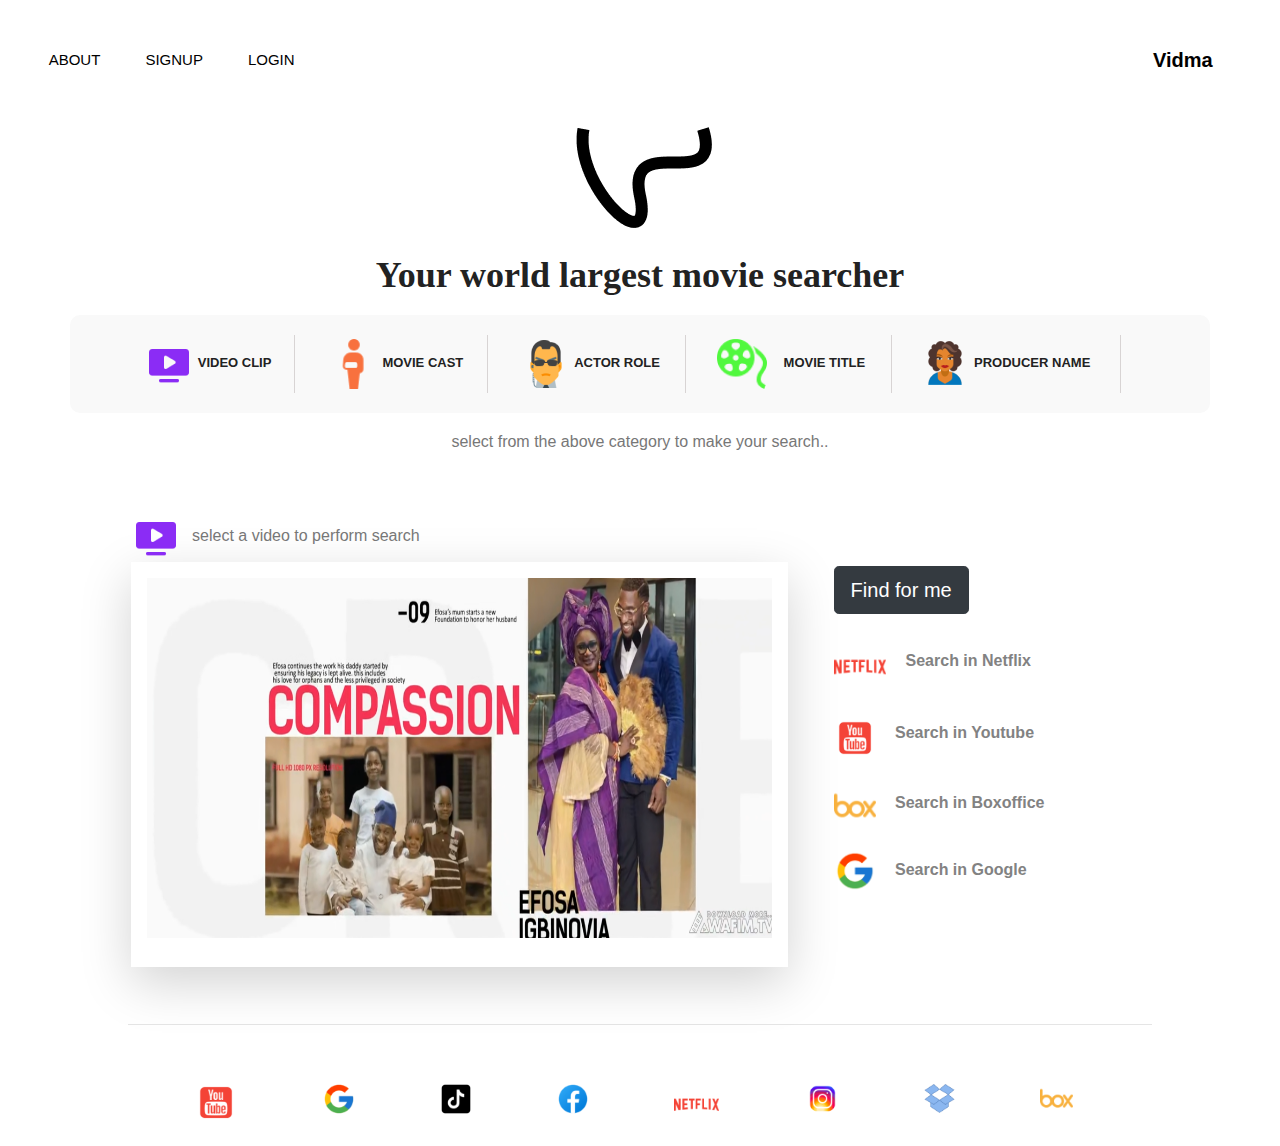
<file: index.html>
<!doctype html>
<html lang="en">
    <head>
        <!-- Required meta tags -->
        <meta charset="utf-8">
        <meta name="viewport" content="width=device-width, initial-scale=1, shrink-to-fit=no">
        <link rel="icon" href="img/logo.png" type="image/png">
        <title>Legacy</title>
        <!-- Bootstrap CSS -->
        <link rel="stylesheet" href="css/bootstrap.css">
        <link rel="stylesheet" href="vendors/linericon/style.css">
        <link rel="stylesheet" href="css/font-awesome.min.css">
        <link rel="stylesheet" href="vendors/owl-carousel/owl.carousel.min.css">
        <link rel="stylesheet" href="vendors/lightbox/simpleLightbox.css">
        <link rel="stylesheet" href="vendors/nice-select/css/nice-select.css">
        <link rel="stylesheet" href="vendors/animate-css/animate.css">
        <link rel="stylesheet" href="vendors/popup/magnific-popup.css">
        <link rel="stylesheet" href="vendors/flaticon/flaticon.css">
        <!-- main css -->
        <link rel="stylesheet" href="css/style.css">
        <link rel="stylesheet" href="css/responsive.css">
    </head>

        
        <!--================Header Menu Area =================-->
        <header class="header_area">
            <div class="">
            	<nav class="navbar navbar-expand-lg  bg-white ">
					<div class="container ">
						<!-- Brand and toggle get grouped for better mobile display -->
						<a class="navbar-brand logo_h" href="index.html" style="color: black; font-weight: bold; padding-left: 95% !important;">Vidma</a>
						<button class="navbar-toggler" type="button" data-toggle="collapse" data-target="#navbarSupportedContent" aria-controls="navbarSupportedContent" aria-expanded="false" aria-label="Toggle navigation">
							<span class="icon-bar"></span>
							<span class="icon-bar"></span>
							<span class="icon-bar"></span>
						</button>
						<!-- Collect the nav links, forms, and other content for toggling -->
						<div style="margin-left: -80% !important;" class="collapse navbar-collapse " id="navbarSupportedContent">
							<ul class="nav navbar-nav  ml-auto navul"style="color: black !important;" >
								<li class="nav-item active"><a class="nav-link" href="index.html" style="color: black !important;  font-size: 15px !important;">About</a></li> 
								<li class="nav-item"><a class="nav-link" href="#about" style="color: black !important; font-size: 15px !important;">Signup</a></li> 
								<li class="nav-item"><a class="nav-link" href="#projects" style="color: black !important;  font-size: 15px !important;">Login</a></li> 
								<!-- <li class="nav-item"><a class="nav-link" href="#services">Services</a></li>  -->
								<!-- <li class="nav-item submenu dropdown">
									<a href="#" class="nav-link dropdown-toggle" data-toggle="dropdown" role="button" aria-haspopup="true" aria-expanded="false">Pages</a>
									<ul class="dropdown-menu">
										<li class="nav-item"><a class="nav-link" href="portfolio.html">Portfolio</a></li>
										<li class="nav-item"><a class="nav-link" href="elements.html">Elements</a></li>
									</ul>
								</li>  -->
								<!-- <li class="nav-item submenu dropdown">
									<a href="#" class="nav-link dropdown-toggle" data-toggle="dropdown" role="button" aria-haspopup="true" aria-expanded="false">Blog</a>
									<ul class="dropdown-menu">
										<li class="nav-item"><a class="nav-link" href="blog.html">Blog</a></li>
										<li class="nav-item"><a class="nav-link" href="single-blog.html">Blog Details</a></li>
									</ul>
								</li>  -->
								<!-- <li class="nav-item"><a class="nav-link" href="contact.html">Contact</a></li> -->
							</ul>
						</div> 
					</div>
            	</nav>
            </div>
        </header>
        <!--================Header Menu Area =================-->
        
        <!--================Home Banner Area =================-->
        <section class="home_gallery_area " id="projects" style="margin-top: 7%;">
        	<div class="container">
        		<div class="main_title">
                    <img src="components/logo.png" alt="" class="img-fluid">
                    <br><br>
        			<h2> Your world largest movie searcher</h2>
        			
        		</div>
        		<div class="isotope_fillter">
        			<ul class="gallery_filter list main_nav">
						<li  data-filter=".shortclipsearch"><a href="#"> <img src="components/shortclips.png" alt="">  video clip</a></li>
						<li ><a href="/sections/cast.html"> <img src="components/cast.png" alt=""> movie cast</a></li>
						<li data-filter=""><a href="#"> <img src="components/actor.png" alt="">  Actor role</a></li>
						<li data-filter=""><a href="#"><img src="components/title.png" alt=""> <span> movie title</span></a></li>
						<li data-filter=""><a href="#"><img src="components/producer.png" alt=""> producer name</a></li>
					</ul>
        		</div>
                <p class="refs">select from the above category to make your search..</p>
        	</div>
        	<div class="container">
        		<div class="gallery_f_inner  ">



						<!-- [][][][][][][][][][][ Mobile Section ][][][][][][][][][][][][][][][][][][][][][][] -->
                        <section class=" shortclipsearch"  style="margin-top: 5%; margin-left: 4%; width: 100% !important;">
                            <div class="container">
                                <div class="row ">
                                    <div class="col-lg-8 ">
                                        <div class="welcome_text">
                                            <span class="dic" ><img src="components/shortclips.png" alt="">  <span style="font-weight: lighter; margin-left: 7px;"> select a video to perform search</span></span>
                                           
                                            <div class="video_selector shadow-lg p-3" >
                                                <img src="images/back1.PNG" alt="" >
                                            </div>
                                          
                
                                            
                                        </div>
                                    </div>
                                    <div class="col-lg-4" style="margin-top: 3%; margin-left: -5%;" >
                                        <div class="tools_expert">
                                            <button class="btn btn-lg btn-dark"> Find for me</button>
                                        </div>
                                        <br>
                                        <div class="searchcenter" style="display: inline;">
                                            <span><img src="components/netflex.png" alt="" style="width: 15%;"> <span style="font-weight: bold; margin-left: 15px; color: #828282;">Search in Netflix</span></span>
                                            <br><br>
                                            <span ><img src="components/youtube.png" alt="" style="width: 12%; margin-top: 2%;"> <span style="font-weight: bold;  margin-left: 15px; color: #828282;">Search in Youtube</span></span>
                                            <br><br>
                                            <span><img src="components/box.png" alt="" style="width: 12%; "> <span style="font-weight: bold; margin-left: 15px; color: #828282;">Search in Boxoffice</span></span>
                                           <br><br>
                                            <span><img src="components/google.png" alt="" style="width: 12%;"> <span style="font-weight: bold; margin-left: 15px; color: #828282;">Search in Google</span></span>
                                        
                                        </div>
                                    </div>
                                </div>
                            </div>
                        </section>
        	




					<!-- [][][][][][][][][][][ Web Section ][][][][][][][][][][][][][][][][][][][][][][] -->

        		
					
						<!-- [][][][][][][][][][][ UI/UX Section ][][][][][][][][][][][][][][][][][][][][][][] -->
						
					
					
	

						<!-- [][][][][][][][][][][ Graphic Sections ][][][][][][][][][][][][][][][][][][][][][][] -->

					
					
        		</div>
        	
        	</div>
        </section>
        <!--================End Home Banner Area =================-->
        
        <!--================Welcome Area =================-->
       
        <!--================End Welcome Area =================-->
        
        <!--================My Tabs Area =================-->
      
        <!--================End My Tabs Area =================-->
        
        <!--================Feature Area =================-->
     
        <!--================End Feature Area =================-->
        
        <!--================Home Gallery Area =================-->
        
        <!--================End Home Gallery Area =================-->
        
        <!--================Testimonials Area =================-->
      
        <!--================End Testimonials Area =================-->
        
        <!--================Footer Area =================-->
   
        <footer>
            <hr style="margin-top: 8% !important; width: 80% !important;" class="m-auto">
            <div class="container">
               
                <div class="row">
                    <div class="platforms d-flex m-auto p-3" style="margin-top: 2% !important; justify-content: space-between; width: 80% !important; border-radius: 25px !important; padding: 2% !important;">
                        <span><img src="components/youtube.png" alt="" style="width: 75% !important; margin-top: 10px;"></span>
                        <span><img src="components/google.png" alt="" style="width: 75% !important; margin-top: 10px;"></span>
                        <span><img src="components/tiktok.png" alt="" style="width: 75% !important; margin-top: 10px;"></span>
                        <span><img src="components/facebook.png" alt="" style="width: 75% !important; margin-top: 10px;"></span>
                        <span><img src="components/netflex.png" alt="" style="width: 75% !important; margin-top: 10px;"></span>
                        <span><img src="components/insta.png" alt="" style="width: 75% !important; margin-top: 10px;"></span>
                        <span><img src="components/dropbox.png" alt="" style="width: 75% !important; margin-top: 10px;"></span>
                        <span><img src="components/box.png" alt="" style="width: 75% !important; margin-top: 10px;"></span>







                    </div>
                </div>
            </div>
        </footer>
        <!--================End Footer Area =================-->
        
        
        
        
        
        
        <!-- Optional JavaScript -->
        <!-- jQuery first, then Popper.js, then Bootstrap JS -->
        <script src="js/jquery-3.3.1.min.js"></script>
        <script src="js/popper.js"></script>
        <script src="js/bootstrap.min.js"></script>
        <script src="js/stellar.js"></script>
        <script src="vendors/lightbox/simpleLightbox.min.js"></script>
        <script src="vendors/nice-select/js/jquery.nice-select.min.js"></script>
        <script src="vendors/isotope/imagesloaded.pkgd.min.js"></script>
        <script src="vendors/isotope/isotope.pkgd.min.js"></script>
        <script src="vendors/owl-carousel/owl.carousel.min.js"></script>
        <script src="vendors/popup/jquery.magnific-popup.min.js"></script>
        <script src="js/jquery.ajaxchimp.min.js"></script>
        <script src="vendors/counter-up/jquery.waypoints.min.js"></script>
        <script src="vendors/counter-up/jquery.counterup.min.js"></script>
        <script src="js/mail-script.js"></script>
        <script src="js/theme.js"></script>
    </body>
</html>
</file>
<file: vendors/linericon/style.css>
@font-face {
	font-family: 'Linearicons-Free';
	src:url('fonts/Linearicons-Free.eot?w118d');
	src:url('fonts/Linearicons-Free.eot?#iefixw118d') format('embedded-opentype'),
		url('fonts/Linearicons-Free.woff2?w118d') format('woff2'),
		url('fonts/Linearicons-Free.woff?w118d') format('woff'),
		url('fonts/Linearicons-Free.ttf?w118d') format('truetype'),
		url('fonts/Linearicons-Free.svg?w118d#Linearicons-Free') format('svg');
	font-weight: normal;
	font-style: normal;
}

.lnr {
	font-family: 'Linearicons-Free';
	speak: none;
	font-style: normal;
	font-weight: normal;
	font-variant: normal;
	text-transform: none;
	line-height: 1;

	/* Better Font Rendering =========== */
	-webkit-font-smoothing: antialiased;
	-moz-osx-font-smoothing: grayscale;
}

.lnr-home:before {
	content: "\e800";
}
.lnr-apartment:before {
	content: "\e801";
}
.lnr-pencil:before {
	content: "\e802";
}
.lnr-magic-wand:before {
	content: "\e803";
}
.lnr-drop:before {
	content: "\e804";
}
.lnr-lighter:before {
	content: "\e805";
}
.lnr-poop:before {
	content: "\e806";
}
.lnr-sun:before {
	content: "\e807";
}
.lnr-moon:before {
	content: "\e808";
}
.lnr-cloud:before {
	content: "\e809";
}
.lnr-cloud-upload:before {
	content: "\e80a";
}
.lnr-cloud-download:before {
	content: "\e80b";
}
.lnr-cloud-sync:before {
	content: "\e80c";
}
.lnr-cloud-check:before {
	content: "\e80d";
}
.lnr-database:before {
	content: "\e80e";
}
.lnr-lock:before {
	content: "\e80f";
}
.lnr-cog:before {
	content: "\e810";
}
.lnr-trash:before {
	content: "\e811";
}
.lnr-dice:before {
	content: "\e812";
}
.lnr-heart:before {
	content: "\e813";
}
.lnr-star:before {
	content: "\e814";
}
.lnr-star-half:before {
	content: "\e815";
}
.lnr-star-empty:before {
	content: "\e816";
}
.lnr-flag:before {
	content: "\e817";
}
.lnr-envelope:before {
	content: "\e818";
}
.lnr-paperclip:before {
	content: "\e819";
}
.lnr-inbox:before {
	content: "\e81a";
}
.lnr-eye:before {
	content: "\e81b";
}
.lnr-printer:before {
	content: "\e81c";
}
.lnr-file-empty:before {
	content: "\e81d";
}
.lnr-file-add:before {
	content: "\e81e";
}
.lnr-enter:before {
	content: "\e81f";
}
.lnr-exit:before {
	content: "\e820";
}
.lnr-graduation-hat:before {
	content: "\e821";
}
.lnr-license:before {
	content: "\e822";
}
.lnr-music-note:before {
	content: "\e823";
}
.lnr-film-play:before {
	content: "\e824";
}
.lnr-camera-video:before {
	content: "\e825";
}
.lnr-camera:before {
	content: "\e826";
}
.lnr-picture:before {
	content: "\e827";
}
.lnr-book:before {
	content: "\e828";
}
.lnr-bookmark:before {
	content: "\e829";
}
.lnr-user:before {
	content: "\e82a";
}
.lnr-users:before {
	content: "\e82b";
}
.lnr-shirt:before {
	content: "\e82c";
}
.lnr-store:before {
	content: "\e82d";
}
.lnr-cart:before {
	content: "\e82e";
}
.lnr-tag:before {
	content: "\e82f";
}
.lnr-phone-handset:before {
	content: "\e830";
}
.lnr-phone:before {
	content: "\e831";
}
.lnr-pushpin:before {
	content: "\e832";
}
.lnr-map-marker:before {
	content: "\e833";
}
.lnr-map:before {
	content: "\e834";
}
.lnr-location:before {
	content: "\e835";
}
.lnr-calendar-full:before {
	content: "\e836";
}
.lnr-keyboard:before {
	content: "\e837";
}
.lnr-spell-check:before {
	content: "\e838";
}
.lnr-screen:before {
	content: "\e839";
}
.lnr-smartphone:before {
	content: "\e83a";
}
.lnr-tablet:before {
	content: "\e83b";
}
.lnr-laptop:before {
	content: "\e83c";
}
.lnr-laptop-phone:before {
	content: "\e83d";
}
.lnr-power-switch:before {
	content: "\e83e";
}
.lnr-bubble:before {
	content: "\e83f";
}
.lnr-heart-pulse:before {
	content: "\e840";
}
.lnr-construction:before {
	content: "\e841";
}
.lnr-pie-chart:before {
	content: "\e842";
}
.lnr-chart-bars:before {
	content: "\e843";
}
.lnr-gift:before {
	content: "\e844";
}
.lnr-diamond:before {
	content: "\e845";
}
.lnr-linearicons:before {
	content: "\e846";
}
.lnr-dinner:before {
	content: "\e847";
}
.lnr-coffee-cup:before {
	content: "\e848";
}
.lnr-leaf:before {
	content: "\e849";
}
.lnr-paw:before {
	content: "\e84a";
}
.lnr-rocket:before {
	content: "\e84b";
}
.lnr-briefcase:before {
	content: "\e84c";
}
.lnr-bus:before {
	content: "\e84d";
}
.lnr-car:before {
	content: "\e84e";
}
.lnr-train:before {
	content: "\e84f";
}
.lnr-bicycle:before {
	content: "\e850";
}
.lnr-wheelchair:before {
	content: "\e851";
}
.lnr-select:before {
	content: "\e852";
}
.lnr-earth:before {
	content: "\e853";
}
.lnr-smile:before {
	content: "\e854";
}
.lnr-sad:before {
	content: "\e855";
}
.lnr-neutral:before {
	content: "\e856";
}
.lnr-mustache:before {
	content: "\e857";
}
.lnr-alarm:before {
	content: "\e858";
}
.lnr-bullhorn:before {
	content: "\e859";
}
.lnr-volume-high:before {
	content: "\e85a";
}
.lnr-volume-medium:before {
	content: "\e85b";
}
.lnr-volume-low:before {
	content: "\e85c";
}
.lnr-volume:before {
	content: "\e85d";
}
.lnr-mic:before {
	content: "\e85e";
}
.lnr-hourglass:before {
	content: "\e85f";
}
.lnr-undo:before {
	content: "\e860";
}
.lnr-redo:before {
	content: "\e861";
}
.lnr-sync:before {
	content: "\e862";
}
.lnr-history:before {
	content: "\e863";
}
.lnr-clock:before {
	content: "\e864";
}
.lnr-download:before {
	content: "\e865";
}
.lnr-upload:before {
	content: "\e866";
}
.lnr-enter-down:before {
	content: "\e867";
}
.lnr-exit-up:before {
	content: "\e868";
}
.lnr-bug:before {
	content: "\e869";
}
.lnr-code:before {
	content: "\e86a";
}
.lnr-link:before {
	content: "\e86b";
}
.lnr-unlink:before {
	content: "\e86c";
}
.lnr-thumbs-up:before {
	content: "\e86d";
}
.lnr-thumbs-down:before {
	content: "\e86e";
}
.lnr-magnifier:before {
	content: "\e86f";
}
.lnr-cross:before {
	content: "\e870";
}
.lnr-menu:before {
	content: "\e871";
}
.lnr-list:before {
	content: "\e872";
}
.lnr-chevron-up:before {
	content: "\e873";
}
.lnr-chevron-down:before {
	content: "\e874";
}
.lnr-chevron-left:before {
	content: "\e875";
}
.lnr-chevron-right:before {
	content: "\e876";
}
.lnr-arrow-up:before {
	content: "\e877";
}
.lnr-arrow-down:before {
	content: "\e878";
}
.lnr-arrow-left:before {
	content: "\e879";
}
.lnr-arrow-right:before {
	content: "\e87a";
}
.lnr-move:before {
	content: "\e87b";
}
.lnr-warning:before {
	content: "\e87c";
}
.lnr-question-circle:before {
	content: "\e87d";
}
.lnr-menu-circle:before {
	content: "\e87e";
}
.lnr-checkmark-circle:before {
	content: "\e87f";
}
.lnr-cross-circle:before {
	content: "\e880";
}
.lnr-plus-circle:before {
	content: "\e881";
}
.lnr-circle-minus:before {
	content: "\e882";
}
.lnr-arrow-up-circle:before {
	content: "\e883";
}
.lnr-arrow-down-circle:before {
	content: "\e884";
}
.lnr-arrow-left-circle:before {
	content: "\e885";
}
.lnr-arrow-right-circle:before {
	content: "\e886";
}
.lnr-chevron-up-circle:before {
	content: "\e887";
}
.lnr-chevron-down-circle:before {
	content: "\e888";
}
.lnr-chevron-left-circle:before {
	content: "\e889";
}
.lnr-chevron-right-circle:before {
	content: "\e88a";
}
.lnr-crop:before {
	content: "\e88b";
}
.lnr-frame-expand:before {
	content: "\e88c";
}
.lnr-frame-contract:before {
	content: "\e88d";
}
.lnr-layers:before {
	content: "\e88e";
}
.lnr-funnel:before {
	content: "\e88f";
}
.lnr-text-format:before {
	content: "\e890";
}
.lnr-text-format-remove:before {
	content: "\e891";
}
.lnr-text-size:before {
	content: "\e892";
}
.lnr-bold:before {
	content: "\e893";
}
.lnr-italic:before {
	content: "\e894";
}
.lnr-underline:before {
	content: "\e895";
}
.lnr-strikethrough:before {
	content: "\e896";
}
.lnr-highlight:before {
	content: "\e897";
}
.lnr-text-align-left:before {
	content: "\e898";
}
.lnr-text-align-center:before {
	content: "\e899";
}
.lnr-text-align-right:before {
	content: "\e89a";
}
.lnr-text-align-justify:before {
	content: "\e89b";
}
.lnr-line-spacing:before {
	content: "\e89c";
}
.lnr-indent-increase:before {
	content: "\e89d";
}
.lnr-indent-decrease:before {
	content: "\e89e";
}
.lnr-pilcrow:before {
	content: "\e89f";
}
.lnr-direction-ltr:before {
	content: "\e8a0";
}
.lnr-direction-rtl:before {
	content: "\e8a1";
}
.lnr-page-break:before {
	content: "\e8a2";
}
.lnr-sort-alpha-asc:before {
	content: "\e8a3";
}
.lnr-sort-amount-asc:before {
	content: "\e8a4";
}
.lnr-hand:before {
	content: "\e8a5";
}
.lnr-pointer-up:before {
	content: "\e8a6";
}
.lnr-pointer-right:before {
	content: "\e8a7";
}
.lnr-pointer-down:before {
	content: "\e8a8";
}
.lnr-pointer-left:before {
	content: "\e8a9";
}
</file>
<file: vendors/nice-select/css/nice-select.css>
.nice-select {
  -webkit-tap-highlight-color: transparent;
  background-color: #fff;
  border-radius: 5px;
  border: solid 1px #e8e8e8;
  box-sizing: border-box;
  clear: both;
  cursor: pointer;
  display: block;
  float: left;
  font-family: inherit;
  font-size: 14px;
  font-weight: normal;
  height: 42px;
  line-height: 40px;
  outline: none;
  padding-left: 18px;
  padding-right: 30px;
  position: relative;
  text-align: left !important;
  -webkit-transition: all 0.2s ease-in-out;
  transition: all 0.2s ease-in-out;
  -webkit-user-select: none;
     -moz-user-select: none;
      -ms-user-select: none;
          user-select: none;
  white-space: nowrap;
  width: auto; }
  .nice-select:hover {
    border-color: #dbdbdb; }
  .nice-select:active, .nice-select.open, .nice-select:focus {
    border-color: #999; }
  .nice-select:after {
    border-bottom: 2px solid #999;
    border-right: 2px solid #999;
    content: '';
    display: block;
    height: 5px;
    margin-top: -4px;
    pointer-events: none;
    position: absolute;
    right: 12px;
    top: 50%;
    -webkit-transform-origin: 66% 66%;
        -ms-transform-origin: 66% 66%;
            transform-origin: 66% 66%;
    -webkit-transform: rotate(45deg);
        -ms-transform: rotate(45deg);
            transform: rotate(45deg);
    -webkit-transition: all 0.15s ease-in-out;
    transition: all 0.15s ease-in-out;
    width: 5px; }
  .nice-select.open:after {
    -webkit-transform: rotate(-135deg);
        -ms-transform: rotate(-135deg);
            transform: rotate(-135deg); }
  .nice-select.open .list {
    opacity: 1;
    pointer-events: auto;
    -webkit-transform: scale(1) translateY(0);
        -ms-transform: scale(1) translateY(0);
            transform: scale(1) translateY(0); }
  .nice-select.disabled {
    border-color: #ededed;
    color: #999;
    pointer-events: none; }
    .nice-select.disabled:after {
      border-color: #cccccc; }
  .nice-select.wide {
    width: 100%; }
    .nice-select.wide .list {
      left: 0 !important;
      right: 0 !important; }
  .nice-select.right {
    float: right; }
    .nice-select.right .list {
      left: auto;
      right: 0; }
  .nice-select.small {
    font-size: 12px;
    height: 36px;
    line-height: 34px; }
    .nice-select.small:after {
      height: 4px;
      width: 4px; }
    .nice-select.small .option {
      line-height: 34px;
      min-height: 34px; }
  .nice-select .list {
    background-color: #fff;
    border-radius: 5px;
    box-shadow: 0 0 0 1px rgba(68, 68, 68, 0.11);
    box-sizing: border-box;
    margin-top: 4px;
    opacity: 0;
    overflow: hidden;
    padding: 0;
    pointer-events: none;
    position: absolute;
    top: 100%;
    left: 0;
    -webkit-transform-origin: 50% 0;
        -ms-transform-origin: 50% 0;
            transform-origin: 50% 0;
    -webkit-transform: scale(0.75) translateY(-21px);
        -ms-transform: scale(0.75) translateY(-21px);
            transform: scale(0.75) translateY(-21px);
    -webkit-transition: all 0.2s cubic-bezier(0.5, 0, 0, 1.25), opacity 0.15s ease-out;
    transition: all 0.2s cubic-bezier(0.5, 0, 0, 1.25), opacity 0.15s ease-out;
    z-index: 9; }
    .nice-select .list:hover .option:not(:hover) {
      background-color: transparent !important; }
  .nice-select .option {
    cursor: pointer;
    font-weight: 400;
    line-height: 40px;
    list-style: none;
    min-height: 40px;
    outline: none;
    padding-left: 18px;
    padding-right: 29px;
    text-align: left;
    -webkit-transition: all 0.2s;
    transition: all 0.2s; }
    .nice-select .option:hover, .nice-select .option.focus, .nice-select .option.selected.focus {
      background-color: #f6f6f6; }
    .nice-select .option.selected {
      font-weight: bold; }
    .nice-select .option.disabled {
      background-color: transparent;
      color: #999;
      cursor: default; }

.no-csspointerevents .nice-select .list {
  display: none; }

.no-csspointerevents .nice-select.open .list {
  display: block; }
</file>
<file: vendors/flaticon/flaticon.css>
/*
  	Flaticon icon font: Flaticon
  	Creation date: 26/06/2018 17:19
  	*/

@font-face {
  font-family: "Flaticon";
  src: url("./Flaticon.eot");
  src: url("./Flaticon.eot?#iefix") format("embedded-opentype"),
       url("./Flaticon.woff") format("woff"),
       url("./Flaticon.ttf") format("truetype"),
       url("./Flaticon.svg#Flaticon") format("svg");
  font-weight: normal;
  font-style: normal;
}

@media screen and (-webkit-min-device-pixel-ratio:0) {
  @font-face {
    font-family: "Flaticon";
    src: url("./Flaticon.svg#Flaticon") format("svg");
  }
}

[class^="flaticon-"]:before, [class*=" flaticon-"]:before,
[class^="flaticon-"]:after, [class*=" flaticon-"]:after {   
  font-family: Flaticon;
        font-size: 20px;
font-style: normal;
margin-left: 20px;
}

.flaticon-skyline:before { content: "\f100"; }
.flaticon-sketch:before { content: "\f101"; }
.flaticon-city:before { content: "\f102"; }
</file>
<file: css/style.css>
*{
  margin: 0;
  padding: 0;
}
@import url("https://fonts.googleapis.com/css?family=Heebo:300,400,700,900|Roboto:300,400,500,700");
/*---------------------------------------------------- */
/*----------------------------------------------------*/


/* [][][][][][][][][][][][][][][][][][ Custom Styling ][][][][][][][][][][][][][][][][][][][] */


.img-logo{
  width: 20% !important;
}


.main_nav{
  background-color: #F9F9F9;
  padding: 20px !important;
  border-radius: 10px;
  margin-top: -5% !important;
}

.main_nav a{
  font-weight: bold !important;
  font-size: 13px !important;
}

.main_nav a img{
  margin-left: -30% !important;
}

.main_nav span{
  /* width: 15px !important; */
  /* background-color: red; */
  /* height: 2px; */
  margin-left: 13px !important;
}
.main_nav li{
  padding: 4px !important;
  /* padding: 3px; */
  /* background-color: red; */
  border-right: 0.4px solid #D8D4D4 !important;
}

.main_nav li:hover{
  transition: 0.2s;
  box-shadow: 0 1rem 3rem rgba(0, 0, 0, .175);
  padding: 2px !important;
}
.refs{
  text-align: center;
  margin-top: -3% !important;
}

.video_selector{
  width: 90%;
  height: 45vh;

  /* border: 2px solid red; */
}

.video_selector img{
  width: 100% !important;
  height: 40vh;
}

/*[][][][][][][][][][][][][][][][ cast  search section  ][][][][][][][][][][][][][][][][][][][]*/

.castsearch{
  margin-top: 4%;
}

.castsearch input{
  width: 85% !important;
  height: 6vh;
  background-color: #F9F9F9 !important;
  border: 0;
  color: #BA9E9E !important;
}

.castsearch input::placeholder{
  color: #BA9E9E !important;
 
}
.castsearch button{
  width: 20% !important;
}
/* ][][][][][][][][] cast search section ends here ][][][][][][][][] */
.personal-img{
  width: 120% !important;
}

.social-platform{
  border: 2px solid red;
}

.social-platforms ul{
  /* display: flex; */
}
.social-platforms i{
  /* background-color: ;
  line-height: 40px; */
  width: 30px;
  background: #076ee4 !important;
  padding: 5px;
  text-align: center;
  color: #fff !important;
  font-size: 16px;
  border-radius: 10%;
}
.social-platforms 

.social-platforms a{
  font-family: roboto;
  font-weight: 900;
  padding-left: 33% !important;
  /* color: #777777 !important; */
}
.list {
  list-style: none;
  margin: 0px;
  padding: 0px; }

a {
  text-decoration: none;
  transition: all 0.3s ease-in-out; }
  a:hover, a:focus {
    text-decoration: none;
    outline: none; }

    @media screen and (min-width: 750px) {
      .navul{
        margin-left: -30% !important;
      }
    }
    @media screen and (max-width: 550px) {
      
      .workforce{
        /* border: 2px solid green !important;
        background-color: red !important; */
        display: none !important;
      }
      .media{
        /* border: 2px solid green; */
        /* padding:  5 !important; */
      }
      .media-body{
        /* border: 2px solid red; */
        width: 100% !important;
        margin-left: -1% !important;
      }
      .media-body h3{
        font-size: 28px !important;
      }
      .media-body h4{
        font-size: 13px !important;
        /* text-align: center; */
      }
      .personal-conner{
        width: 100% !important;
      }
      .personal-conner img{
        /* border: 2px solid blue !important; */
        width: 100% !important;
      }
    }
    /* .workforce{
      display: flex !important;
    } */
/* [][][][][][][][][][][][][][][][][][ Custom Styling  Ends Here][][][][][][][][][][][][][][][][][][][] */



.row.m0 {
  margin: 0px; }

body {
  line-height: 26px;
  font-size: 16px;
  font-family: "Roboto", sans-serif;
  font-weight: normal;
  color: #777777; }

h1, h2, h3, h4, h5, h6 {
  font-family: "Heebo", sans-serif;
  font-weight: bold; }

button:focus {
  outline: none;
  box-shadow: none; }

.p0 {
  padding-left: 0px;
  padding-right: 0px; }

.p_120 {
  padding-top: 120px;
  padding-bottom: 120px; }

.p_100 {
  padding-top: 100px;
  padding-bottom: 100px; }

.pad_top {
  padding-top: 120px; }

.pad_bt {
  padding-bottom: 120px; }

.mt-25 {
  margin-top: 25px; }

@media (min-width: 1200px) {
  .container {
    max-width: 1170px; } }

@media (min-width: 1620px) {
  .box_1620 {
    max-width: 1620px;
    margin: auto;
    width: 100%;
    padding-left: 0px;
    padding-right: 0px; } }
/* Main Title Area css
============================================================================================ */
.main_title {
  text-align: center;
  max-width: 670px;
  margin: 0px auto 75px; }
  .main_title h2 {
    font-family: "Roboto";
    font-size: 36px;
    color: #222222;
    font-weight: bold;
    margin-bottom: 15px;
    /* text-transform: uppercase; */
   }
  .main_title p {
    font-size: 16px;
    font-family: "Roboto", sans-serif;
    font-weight: normal;
    line-height: 26px;
    color: #777777;
    margin-bottom: 0px; }

/* End Main Title Area css
============================================================================================ */
/*---------------------------------------------------- */
/*----------------------------------------------------*/
.header_area {
  position: absolute;
  width: 100%;
  top: 0;
  left: 0;
  z-index: 99;
  transition: background 0.4s, all 0.3s linear; }
  .header_area .navbar {
    background: transparent;
    padding: 0px;
    border: 0px;
    border-radius: 0px; }
    .header_area .navbar .nav .nav-item {
      margin-right: 45px; }
      .header_area .navbar .nav .nav-item .nav-link {
        font: 500 12px/120px "Roboto", sans-serif;
        text-transform: uppercase;
        color: #fff;
        padding: 0px;
        display: inline-block; }
        .header_area .navbar .nav .nav-item .nav-link:after {
          display: none; }
      .header_area .navbar .nav .nav-item:hover .nav-link, .header_area .navbar .nav .nav-item.active .nav-link {
        color: #fff; }
      .header_area .navbar .nav .nav-item.submenu {
        position: relative; }
        .header_area .navbar .nav .nav-item.submenu ul {
          border: none;
          padding: 0px;
          border-radius: 0px;
          box-shadow: none;
          margin: 0px;
          background: #fff;
          box-shadow: 0px 3px 16px 0px rgba(0, 0, 0, 0.1); }
          @media (min-width: 992px) {
            .header_area .navbar .nav .nav-item.submenu ul {
              position: absolute;
              top: 120%;
              left: 0px;
              min-width: 200px;
              text-align: left;
              opacity: 0;
              transition: all 300ms ease-in;
              visibility: hidden;
              display: block;
              border: none;
              padding: 0px;
              border-radius: 0px; } }
          .header_area .navbar .nav .nav-item.submenu ul:before {
            content: "";
            width: 0;
            height: 0;
            border-style: solid;
            border-width: 10px 10px 0 10px;
            border-color: #eeeeee transparent transparent transparent;
            position: absolute;
            right: 24px;
            top: 45px;
            z-index: 3;
            opacity: 0;
            transition: all 400ms linear; }
          .header_area .navbar .nav .nav-item.submenu ul .nav-item {
            display: block;
            float: none;
            margin-right: 0px;
            border-bottom: 1px solid #ededed;
            margin-left: 0px;
            transition: all 0.4s linear; }
            .header_area .navbar .nav .nav-item.submenu ul .nav-item .nav-link {
              line-height: 45px;
              color: #222222;
              padding: 0px 30px;
              transition: all 150ms linear;
              display: block;
              margin-right: 0px; }
            .header_area .navbar .nav .nav-item.submenu ul .nav-item:last-child {
              border-bottom: none; }
            .header_area .navbar .nav .nav-item.submenu ul .nav-item:hover .nav-link {
              background: #766dff;
              color: #fff; }
        @media (min-width: 992px) {
          .header_area .navbar .nav .nav-item.submenu:hover ul {
            visibility: visible;
            opacity: 1;
            top: 100%; } }
        .header_area .navbar .nav .nav-item.submenu:hover ul .nav-item {
          margin-top: 0px; }
      .header_area .navbar .nav .nav-item:last-child {
        margin-right: 0px; }
    .header_area .navbar .search {
      font-size: 12px;
      line-height: 60px;
      display: inline-block;
      color: #222222;
      margin-left: 80px; }
      .header_area .navbar .search i {
        font-weight: 600; }
  .header_area.navbar_fixed .main_menu {
    position: fixed;
    width: 100%;
    top: -70px;
    left: 0;
    right: 0;
    background: #000;
    transform: translateY(70px);
    transition: transform 500ms ease, background 500ms ease;
    -webkit-transition: transform 500ms ease, background 500ms ease;
    box-shadow: 0px 3px 16px 0px rgba(0, 0, 0, 0.1); }
    .header_area.navbar_fixed .main_menu .navbar .nav .nav-item .nav-link {
      line-height: 70px; }

.top_menu {
  background: #f9f9ff; }
  .top_menu .header_social li {
    display: inline-block;
    margin-right: 15px; }
    .top_menu .header_social li a {
      font-size: 14px;
      color: #777777;
      display: inline-block;
      line-height: 42px;
      transition: all 300ms linear 0s; }
    .top_menu .header_social li:last-child {
      margin-right: 0px; }
    .top_menu .header_social li:hover a {
      color: #766dff; }
  .top_menu .dn_btn {
    line-height: 42px;
    display: inline-block;
    font-size: 12px;
    margin-right: 30px;
    font-family: "Roboto", sans-serif;
    font-weight: normal;
    color: #777777;
    transition: all 300ms linear 0s; }
    .top_menu .dn_btn:hover {
      color: #766dff; }
    .top_menu .dn_btn:last-child {
      margin-right: 0px; }
  .top_menu .lan_pack {
    height: 30px;
    border: 1px solid #eeeeee;
    border-radius: 3px;
    line-height: 28px;
    font-size: 12px;
    font-family: "Roboto", sans-serif;
    font-weight: 500;
    padding-left: 19px;
    padding-right: 36px;
    color: #777777;
    background: #f9f9ff;
    margin-right: 5px;
    margin-top: 8px; }
    .top_menu .lan_pack .current {
      color: #777777; }
    .top_menu .lan_pack:after {
      content: "\f0d7";
      border: none !important;
      font: normal normal normal 12px/1 FontAwesome;
      transform: rotate(0deg);
      height: auto;
      margin-top: -6px;
      right: 20px; }

/*---------------------------------------------------- */
/*----------------------------------------------------*/
/* Home Banner Area css
============================================================================================ */
.home_banner_area {
  position: relative;
  z-index: 1;
  background-image: -moz-linear-gradient(0deg, green 0%, red 100%);
  background-image: -webkit-linear-gradient(0deg, #081b29 0%, #0e4972 100%);
  background-image: -ms-linear-gradient(0deg,  #081b29 0%, #0e4972 100%);
  margin-bottom: 200px; }
  .home_banner_area .box_1620 {
    min-height: 700px;
    border-radius: 12px;
    position: relative;
    bottom: -200px;
    background: #fff;
    padding: 30px;
    box-shadow: 0px 20px 80px 0px rgba(153, 153, 153, 0.3); }
  .home_banner_area .banner_inner {
    position: relative;
    width: 100%;
    min-height: 700px;
    display: flex; }
    .home_banner_area .banner_inner .banner_content {
      color: #222222;
      vertical-align: middle;
      align-self: center;
      text-align: left; }
      .home_banner_area .banner_inner .banner_content .media .d-flex {
        padding-right: 125px; }
      .home_banner_area .banner_inner .banner_content .media .media-body {
        vertical-align: middle;
        align-self: center; }

.blog_banner {
  min-height: 780px;
  position: relative;
  z-index: 1;
  overflow: hidden;
  margin-bottom: 0px; }
  .blog_banner .banner_inner {
    background: #04091e;
    position: relative;
    overflow: hidden;
    width: 100%;
    min-height: 780px;
    z-index: 1; }
    .blog_banner .banner_inner .overlay {
      background: url(../img/banner/banner-2.jpg) no-repeat scroll center center;
      opacity: .5;
      height: 125%;
      position: absolute;
      left: 0px;
      top: 0px;
      width: 100%;
      z-index: -1; }
    .blog_banner .banner_inner .blog_b_text {
      max-width: 700px;
      margin: auto;
      color: #fff; }
      .blog_banner .banner_inner .blog_b_text h2 {
        font-size: 60px;
        font-weight: bold;
        font-family: "Heebo", sans-serif;
        line-height: 66px;
        margin-bottom: 15px;
        text-transform: uppercase; }
      .blog_banner .banner_inner .blog_b_text p {
        font-size: 16px;
        margin-bottom: 35px; }
      .blog_banner .banner_inner .blog_b_text .white_bg_btn {
        line-height: 42px;
        padding: 0px 45px;
        border-radius: 5px; }

.banner_box {
  max-width: 1620px;
  margin: auto; }

.banner_area {
  position: relative;
  z-index: 1;
  min-height: 350px;
  background-image: -moz-linear-gradient(0deg,  #081b29 0%, #0e4972 100%);
  background-image: -webkit-linear-gradient(0deg,  #081b29 0%, #0e4972 100%);;
  background-image: -ms-linear-gradient(0deg,  #081b29 0%, #0e4972 100%);;
  margin-bottom: 120px; }
  .banner_area .box_1620 {
    background: #fff;
    min-height: 360px;
    border-radius: 12px;
    position: relative;
    bottom: -120px;
    box-shadow: 0px 20px 80px 0px rgba(153, 153, 153, 0.3); }
  .banner_area .banner_inner {
    position: relative;
    overflow: hidden;
    width: 100%;
    min-height: 360px;
    z-index: 1; }
    .banner_area .banner_inner .banner_content h2 {
      color: #222222;
      font-size: 48px;
      font-family: "Heebo", sans-serif;
      margin-bottom: 0px;
      font-weight: bold; }
    .banner_area .banner_inner .banner_content .page_link a {
      font-size: 14px;
      color: #222222;
      font-family: "Roboto", sans-serif;
      margin-right: 32px;
      position: relative; }
      .banner_area .banner_inner .banner_content .page_link a:before {
        content: "\e87a";
        font-family: 'Linearicons-Free';
        position: absolute;
        right: -25px;
        top: 50%;
        transform: translateY(-50%); }
      .banner_area .banner_inner .banner_content .page_link a:last-child {
        margin-right: 0px; }
        .banner_area .banner_inner .banner_content .page_link a:last-child:before {
          display: none; }
      .banner_area .banner_inner .banner_content .page_link a:hover {
        color: #766dff; }

/* End Home Banner Area css
============================================================================================ */
/*---------------------------------------------------- */
/*----------------------------------------------------*/
/* Latest Blog Area css
============================================================================================ */
.latest_blog_inner {
  margin-bottom: -30px; }

.l_blog_item {
  margin-bottom: 30px; }
  .l_blog_item .date {
    font-size: 13px;
    font-family: "Roboto", sans-serif;
    font-weight: normal;
    color: #777777;
    margin-top: 20px;
    display: block;
    margin-bottom: 15px; }
  .l_blog_item h4 {
    font-size: 18px;
    line-height: 24px;
    color: #222222;
    border-bottom: 1px solid #eeeeee;
    padding-bottom: 20px;
    margin-bottom: 20px;
    transition: all 300ms linear 0s; }
  .l_blog_item p {
    margin-bottom: 0px; }
  .l_blog_item:hover h4 {
    color: #766dff; }

/* End Latest Blog Area css
============================================================================================ */
/*================= latest_blog_area css =============*/
.single-recent-blog-post {
  margin-bottom: 30px; }
  .single-recent-blog-post .thumb {
    overflow: hidden; }
    .single-recent-blog-post .thumb img {
      transition: all 0.7s linear; }
  .single-recent-blog-post .details {
    padding-top: 30px; }
    .single-recent-blog-post .details .sec_h4 {
      line-height: 24px;
      padding: 10px 0px 13px;
      transition: all 0.3s linear; }
      .single-recent-blog-post .details .sec_h4:hover {
        color: #777777; }
  .single-recent-blog-post .date {
    font-size: 14px;
    line-height: 24px;
    font-weight: 400; }
  .single-recent-blog-post:hover img {
    transform: scale(1.23) rotate(10deg); }

.tags .tag_btn {
  font-size: 12px;
  font-weight: 500;
  line-height: 20px;
  border: 1px solid #eeeeee;
  display: inline-block;
  padding: 1px 18px;
  text-align: center;
  color: #222222; }
  .tags .tag_btn:before {
    background: #766dff; }
  .tags .tag_btn + .tag_btn {
    margin-left: 2px; }

/*========= blog_categorie_area css ===========*/
.blog_categorie_area {
  padding-top: 80px;
  padding-bottom: 80px; }

.categories_post {
  position: relative;
  text-align: center;
  cursor: pointer; }
  .categories_post img {
    max-width: 100%; }
  .categories_post .categories_details {
    position: absolute;
    top: 20px;
    left: 20px;
    right: 20px;
    bottom: 20px;
    background: rgba(34, 34, 34, 0.8);
    color: #fff;
    transition: all 0.3s linear;
    display: flex;
    align-items: center;
    justify-content: center; }
    .categories_post .categories_details h5 {
      margin-bottom: 0px;
      font-size: 18px;
      line-height: 26px;
      text-transform: uppercase;
      color: #fff;
      position: relative; }
    .categories_post .categories_details p {
      font-weight: 300;
      font-size: 14px;
      line-height: 26px;
      margin-bottom: 0px; }
    .categories_post .categories_details .border_line {
      margin: 10px 0px;
      background: #fff;
      width: 100%;
      height: 1px; }
  .categories_post:hover .categories_details {
    background-image: -moz-linear-gradient(0deg,  #081b29 0%, #0e4972 100%);;
    background-image: -webkit-linear-gradient(0deg,  #081b29 0%, #0e4972 100%);;
    background-image: -ms-linear-gradient(0deg,  #081b29 0%, #0e4972 100%);;
    opacity: 0.851; }

/*============ blog_left_sidebar css ==============*/
.blog_item {
  margin-bottom: 40px; }

.blog_info {
  padding-top: 30px; }
  .blog_info .post_tag {
    padding-bottom: 20px; }
    .blog_info .post_tag a {
      font: 300 14px/21px "Roboto", sans-serif;
      color: #222222; }
      .blog_info .post_tag a:hover {
        color: #777777; }
      .blog_info .post_tag a.active {
        color: #766dff; }
  .blog_info .blog_meta li a {
    font: 300 14px/20px "Roboto", sans-serif;
    color: #777777;
    vertical-align: middle;
    padding-bottom: 12px;
    display: inline-block; }
    .blog_info .blog_meta li a i {
      color: #222222;
      font-size: 16px;
      font-weight: 600;
      padding-left: 15px;
      line-height: 20px;
      vertical-align: middle; }
    .blog_info .blog_meta li a:hover {
      color: #766dff; }

.blog_post img {
  max-width: 100%; }

.blog_details {
  padding-top: 20px; }
  .blog_details h2 {
    font-size: 24px;
    line-height: 36px;
    color: #222222;
    font-weight: 600;
    transition: all 0.3s linear; }
    .blog_details h2:hover {
      color: #766dff; }
  .blog_details p {
    margin-bottom: 26px; }

.view_btn {
  font-size: 14px;
  line-height: 36px;
  display: inline-block;
  color: #222222;
  font-weight: 500;
  padding: 0px 30px;
  background: #fff; }

.blog_right_sidebar {
  border: 1px solid #eeeeee;
  background: #fafaff;
  padding: 30px; }
  .blog_right_sidebar .widget_title {
    font-size: 18px;
    line-height: 25px;
    background: #766dff;
    text-align: center;
    color: #fff;
    padding: 8px 0px;
    margin-bottom: 30px; }
  .blog_right_sidebar .search_widget .input-group .form-control {
    font-size: 14px;
    line-height: 29px;
    border: 0px;
    width: 100%;
    font-weight: 300;
    color: #fff;
    padding-left: 20px;
    border-radius: 45px;
    z-index: 0;
    background: #766dff; }
    .blog_right_sidebar .search_widget .input-group .form-control.placeholder {
      color: #fff; }
    .blog_right_sidebar .search_widget .input-group .form-control:-moz-placeholder {
      color: #fff; }
    .blog_right_sidebar .search_widget .input-group .form-control::-moz-placeholder {
      color: #fff; }
    .blog_right_sidebar .search_widget .input-group .form-control::-webkit-input-placeholder {
      color: #fff; }
    .blog_right_sidebar .search_widget .input-group .form-control:focus {
      box-shadow: none; }
  .blog_right_sidebar .search_widget .input-group .btn-default {
    position: absolute;
    right: 20px;
    background: transparent;
    border: 0px;
    box-shadow: none;
    font-size: 14px;
    color: #fff;
    padding: 0px;
    top: 50%;
    transform: translateY(-50%);
    z-index: 1; }
  .blog_right_sidebar .author_widget {
    text-align: center; }
    .blog_right_sidebar .author_widget h4 {
      font-size: 18px;
      line-height: 20px;
      color: #222222;
      margin-bottom: 5px;
      margin-top: 30px; }
    .blog_right_sidebar .author_widget p {
      margin-bottom: 0px; }
    .blog_right_sidebar .author_widget .social_icon {
      padding: 7px 0px 15px; }
      .blog_right_sidebar .author_widget .social_icon a {
        font-size: 14px;
        color: #222222;
        transition: all 0.2s linear; }
        .blog_right_sidebar .author_widget .social_icon a + a {
          margin-left: 20px; }
        .blog_right_sidebar .author_widget .social_icon a:hover {
          color: #766dff; }
  .blog_right_sidebar .popular_post_widget .post_item .media-body {
    justify-content: center;
    align-self: center;
    padding-left: 20px; }
    .blog_right_sidebar .popular_post_widget .post_item .media-body h3 {
      font-size: 14px;
      line-height: 20px;
      color: #222222;
      margin-bottom: 4px;
      transition: all 0.3s linear; }
      .blog_right_sidebar .popular_post_widget .post_item .media-body h3:hover {
        color: #766dff; }
    .blog_right_sidebar .popular_post_widget .post_item .media-body p {
      font-size: 12px;
      line-height: 21px;
      margin-bottom: 0px; }
  .blog_right_sidebar .popular_post_widget .post_item + .post_item {
    margin-top: 20px; }
  .blog_right_sidebar .post_category_widget .cat-list li {
    border-bottom: 2px dotted #eee;
    transition: all 0.3s ease 0s;
    padding-bottom: 12px; }
    .blog_right_sidebar .post_category_widget .cat-list li a {
      font-size: 14px;
      line-height: 20px;
      color: #777; }
      .blog_right_sidebar .post_category_widget .cat-list li a p {
        margin-bottom: 0px; }
    .blog_right_sidebar .post_category_widget .cat-list li + li {
      padding-top: 15px; }
    .blog_right_sidebar .post_category_widget .cat-list li:hover {
      border-color: #766dff; }
      .blog_right_sidebar .post_category_widget .cat-list li:hover a {
        color: #766dff; }
  .blog_right_sidebar .newsletter_widget {
    text-align: center; }
    .blog_right_sidebar .newsletter_widget .form-group {
      margin-bottom: 8px; }
    .blog_right_sidebar .newsletter_widget .input-group-prepend {
      margin-right: -1px; }
    .blog_right_sidebar .newsletter_widget .input-group-text {
      background: #fff;
      border-radius: 0px;
      vertical-align: top;
      font-size: 12px;
      line-height: 36px;
      padding: 0px 0px 0px 15px;
      border: 1px solid #eeeeee;
      border-right: 0px; }
    .blog_right_sidebar .newsletter_widget .form-control {
      font-size: 12px;
      line-height: 24px;
      color: #cccccc;
      border: 1px solid #eeeeee;
      border-left: 0px;
      border-radius: 0px; }
      .blog_right_sidebar .newsletter_widget .form-control.placeholder {
        color: #cccccc; }
      .blog_right_sidebar .newsletter_widget .form-control:-moz-placeholder {
        color: #cccccc; }
      .blog_right_sidebar .newsletter_widget .form-control::-moz-placeholder {
        color: #cccccc; }
      .blog_right_sidebar .newsletter_widget .form-control::-webkit-input-placeholder {
        color: #cccccc; }
      .blog_right_sidebar .newsletter_widget .form-control:focus {
        outline: none;
        box-shadow: none; }
    .blog_right_sidebar .newsletter_widget .bbtns {
      background: #766dff;
      color: #fff;
      font-size: 12px;
      line-height: 38px;
      display: inline-block;
      font-weight: 500;
      padding: 0px 24px 0px 24px;
      border-radius: 0; }
    .blog_right_sidebar .newsletter_widget .text-bottom {
      font-size: 12px; }
  .blog_right_sidebar .tag_cloud_widget ul li {
    display: inline-block; }
    .blog_right_sidebar .tag_cloud_widget ul li a {
      display: inline-block;
      border: 1px solid #eee;
      background: #fff;
      padding: 0px 13px;
      margin-bottom: 8px;
      transition: all 0.3s ease 0s;
      color: #222222;
      font-size: 12px; }
      .blog_right_sidebar .tag_cloud_widget ul li a:hover {
        background-image: -moz-linear-gradient(0deg,  #081b29 0%, #0e4972 100%);;
        background-image: -webkit-linear-gradient(0deg,  #081b29 0%, #0e4972 100%);;
        background-image: -ms-linear-gradient(0deg,  #081b29 0%, #0e4972 100%);;
        color: #fff; }
  .blog_right_sidebar .br {
    width: 100%;
    height: 1px;
    background: #eeeeee;
    margin: 30px 0px; }

.blog-pagination {
  padding-top: 25px;
  padding-bottom: 95px; }
  .blog-pagination .page-link {
    border-radius: 0; }
  .blog-pagination .page-item {
    border: none; }

.page-link {
  background: transparent;
  font-weight: 400; }

.blog-pagination .page-item.active .page-link {
  background-color: #766dff;
  border-color: transparent;
  color: #fff; }

.blog-pagination .page-link {
  position: relative;
  display: block;
  padding: 0.5rem 0.75rem;
  margin-left: -1px;
  line-height: 1.25;
  color: #8a8a8a;
  border: none; }

.blog-pagination .page-link .lnr {
  font-weight: 600; }

.blog-pagination .page-item:last-child .page-link,
.blog-pagination .page-item:first-child .page-link {
  border-radius: 0; }

.blog-pagination .page-link:hover {
  color: #fff;
  text-decoration: none;
  background-color: #766dff;
  border-color: #eee; }

/*============ Start Blog Single Styles  =============*/
.single-post-area .social-links {
  padding-top: 10px; }
  .single-post-area .social-links li {
    display: inline-block;
    margin-bottom: 10px; }
    .single-post-area .social-links li a {
      color: #cccccc;
      padding: 7px;
      font-size: 14px;
      transition: all 0.2s linear; }
      .single-post-area .social-links li a:hover {
        color: #222222; }
.single-post-area .blog_details {
  padding-top: 26px; }
  .single-post-area .blog_details p {
    margin-bottom: 10px; }
.single-post-area .quotes {
  margin-top: 20px;
  margin-bottom: 30px;
  padding: 24px 35px 24px 30px;
  background-color: white;
  box-shadow: -20.84px 21.58px 30px 0px rgba(176, 176, 176, 0.1);
  font-size: 14px;
  line-height: 24px;
  color: #777;
  font-style: italic; }
.single-post-area .arrow {
  position: absolute; }
  .single-post-area .arrow .lnr {
    font-size: 20px;
    font-weight: 600; }
.single-post-area .thumb .overlay-bg {
  background: rgba(0, 0, 0, 0.8); }
.single-post-area .navigation-area {
  border-top: 1px solid #eee;
  padding-top: 30px;
  margin-top: 60px; }
  .single-post-area .navigation-area p {
    margin-bottom: 0px; }
  .single-post-area .navigation-area h4 {
    font-size: 18px;
    line-height: 25px;
    color: #222222; }
  .single-post-area .navigation-area .nav-left {
    text-align: left; }
    .single-post-area .navigation-area .nav-left .thumb {
      margin-right: 20px;
      background: #000; }
      .single-post-area .navigation-area .nav-left .thumb img {
        transition: all 300ms linear 0s; }
    .single-post-area .navigation-area .nav-left .lnr {
      margin-left: 20px;
      opacity: 0;
      transition: all 300ms linear 0s; }
    .single-post-area .navigation-area .nav-left:hover .lnr {
      opacity: 1; }
    .single-post-area .navigation-area .nav-left:hover .thumb img {
      opacity: .5; }
    @media (max-width: 767px) {
      .single-post-area .navigation-area .nav-left {
        margin-bottom: 30px; } }
  .single-post-area .navigation-area .nav-right {
    text-align: right; }
    .single-post-area .navigation-area .nav-right .thumb {
      margin-left: 20px;
      background: #000; }
      .single-post-area .navigation-area .nav-right .thumb img {
        transition: all 300ms linear 0s; }
    .single-post-area .navigation-area .nav-right .lnr {
      margin-right: 20px;
      opacity: 0;
      transition: all 300ms linear 0s; }
    .single-post-area .navigation-area .nav-right:hover .lnr {
      opacity: 1; }
    .single-post-area .navigation-area .nav-right:hover .thumb img {
      opacity: .5; }
@media (max-width: 991px) {
  .single-post-area .sidebar-widgets {
    padding-bottom: 0px; } }

.comments-area {
  background: #fafaff;
  border: 1px solid #eee;
  padding: 50px 30px;
  margin-top: 50px; }
  @media (max-width: 414px) {
    .comments-area {
      padding: 50px 8px; } }
  .comments-area h4 {
    text-align: center;
    margin-bottom: 50px;
    color: #222222;
    font-size: 18px; }
  .comments-area h5 {
    font-size: 16px;
    margin-bottom: 0px; }
  .comments-area a {
    color: #222222; }
  .comments-area .comment-list {
    padding-bottom: 48px; }
    .comments-area .comment-list:last-child {
      padding-bottom: 0px; }
    .comments-area .comment-list.left-padding {
      padding-left: 25px; }
    @media (max-width: 413px) {
      .comments-area .comment-list .single-comment h5 {
        font-size: 12px; }
      .comments-area .comment-list .single-comment .date {
        font-size: 11px; }
      .comments-area .comment-list .single-comment .comment {
        font-size: 10px; } }
  .comments-area .thumb {
    margin-right: 20px; }
  .comments-area .date {
    font-size: 13px;
    color: #cccccc;
    margin-bottom: 13px; }
  .comments-area .comment {
    color: #777777;
    margin-bottom: 0px; }
  .comments-area .btn-reply {
    background-color: #fff;
    color: #222222;
    border: 1px solid #eee;
    padding: 2px 18px;
    font-size: 12px;
    display: block;
    font-weight: 600;
    transition: all 300ms linear 0s; }
    .comments-area .btn-reply:hover {
      background-color: #766dff;
      color: #fff; }

.comment-form {
  background: #fafaff;
  text-align: center;
  border: 1px solid #eee;
  padding: 47px 30px 43px;
  margin-top: 50px;
  margin-bottom: 0px; }
  .comment-form h4 {
    text-align: center;
    margin-bottom: 50px;
    font-size: 18px;
    line-height: 22px;
    color: #222222; }
  .comment-form .name {
    padding-left: 0px; }
    @media (max-width: 767px) {
      .comment-form .name {
        padding-right: 0px;
        margin-bottom: 1rem; } }
  .comment-form .email {
    padding-right: 0px; }
    @media (max-width: 991px) {
      .comment-form .email {
        padding-left: 0px; } }
  .comment-form .form-control {
    padding: 8px 20px;
    background: #fff;
    border: none;
    border-radius: 0px;
    width: 100%;
    font-size: 14px;
    color: #777777;
    border: 1px solid transparent; }
    .comment-form .form-control:focus {
      box-shadow: none;
      border: 1px solid #eee; }
  .comment-form textarea.form-control {
    height: 140px;
    resize: none; }
  .comment-form ::-webkit-input-placeholder {
    /* Chrome/Opera/Safari */
    font-size: 13px;
    color: #777; }
  .comment-form ::-moz-placeholder {
    /* Firefox 19+ */
    font-size: 13px;
    color: #777; }
  .comment-form :-ms-input-placeholder {
    /* IE 10+ */
    font-size: 13px;
    color: #777; }
  .comment-form :-moz-placeholder {
    /* Firefox 18- */
    font-size: 13px;
    color: #777; }

/*============ End Blog Single Styles  =============*/
/*---------------------------------------------------- */
/*----------------------------------------------------*/
/* Reservation Form Area css
============================================================================================ */
.reservation_form_area .res_form_inner {
  max-width: 555px;
  margin: auto;
  box-shadow: 0px 10px 30px 0px rgba(153, 153, 153, 0.1);
  padding: 75px 50px;
  position: relative; }
  .reservation_form_area .res_form_inner:before {
    content: "";
    background: url(../img/contact-shap-1.png);
    position: absolute;
    left: -125px;
    height: 421px;
    width: 98px;
    top: 50%;
    transform: translateY(-50%); }
  .reservation_form_area .res_form_inner:after {
    content: "";
    background: url(../img/contact-shap-2.png);
    position: absolute;
    right: -125px;
    height: 421px;
    width: 98px;
    top: 50%;
    transform: translateY(-50%); }

.reservation_form .form-group input {
  height: 40px;
  border-radius: 0px;
  border: 1px solid #eeeeee;
  outline: none;
  box-shadow: none;
  padding: 0px 15px;
  font-size: 13px;
  font-family: "Roboto", sans-serif;
  font-weight: 300;
  color: #999999; }
  .reservation_form .form-group input.placeholder {
    font-size: 13px;
    font-family: "Roboto", sans-serif;
    font-weight: 300;
    color: #999999; }
  .reservation_form .form-group input:-moz-placeholder {
    font-size: 13px;
    font-family: "Roboto", sans-serif;
    font-weight: 300;
    color: #999999; }
  .reservation_form .form-group input::-moz-placeholder {
    font-size: 13px;
    font-family: "Roboto", sans-serif;
    font-weight: 300;
    color: #999999; }
  .reservation_form .form-group input::-webkit-input-placeholder {
    font-size: 13px;
    font-family: "Roboto", sans-serif;
    font-weight: 300;
    color: #999999; }
.reservation_form .form-group .res_select {
  height: 40px;
  border: 1px solid #eeeeee;
  border-radius: 0px;
  width: 100%;
  padding: 0px 15px;
  line-height: 36px; }
  .reservation_form .form-group .res_select .current {
    font-size: 13px;
    font-family: "Roboto", sans-serif;
    font-weight: 300;
    color: #999999; }
  .reservation_form .form-group .res_select:after {
    content: "\e874";
    font-family: 'Linearicons-Free';
    color: #cccccc;
    transform: rotate(0deg);
    border: none;
    margin-top: -17px;
    font-size: 13px;
    right: 22px; }
.reservation_form .form-group:last-child {
  text-align: center; }

/* End Reservation Form Area css
============================================================================================ */
/*============== contact_area css ================*/
.mapBox {
  height: 420px;
  margin-bottom: 80px; }

.contact_info .info_item {
  position: relative;
  padding-left: 45px; }
  .contact_info .info_item i {
    position: absolute;
    left: 0;
    top: 0;
    font-size: 20px;
    line-height: 24px;
    color: #766dff;
    font-weight: 600; }
  .contact_info .info_item h6 {
    font-size: 16px;
    line-height: 24px;
    color: "Roboto", sans-serif;
    font-weight: bold;
    margin-bottom: 0px;
    color: #222222; }
    .contact_info .info_item h6 a {
      color: #222222; }
  .contact_info .info_item p {
    font-size: 14px;
    line-height: 24px;
    padding: 2px 0px; }

.contact_form .form-group {
  margin-bottom: 10px; }
  .contact_form .form-group .form-control {
    font-size: 13px;
    line-height: 26px;
    color: #999;
    border: 1px solid #eeeeee;
    font-family: "Roboto", sans-serif;
    border-radius: 0px;
    padding-left: 20px; }
    .contact_form .form-group .form-control:focus {
      box-shadow: none;
      outline: none; }
    .contact_form .form-group .form-control.placeholder {
      color: #999; }
    .contact_form .form-group .form-control:-moz-placeholder {
      color: #999; }
    .contact_form .form-group .form-control::-moz-placeholder {
      color: #999; }
    .contact_form .form-group .form-control::-webkit-input-placeholder {
      color: #999; }
  .contact_form .form-group textarea {
    resize: none; }
    .contact_form .form-group textarea.form-control {
      height: 140px; }
.contact_form .submit_btn {
  margin-top: 20px;
  cursor: pointer; }

/* Contact Success and error Area css
============================================================================================ */
.modal-message .modal-dialog {
  position: absolute;
  top: 36%;
  left: 50%;
  transform: translateX(-50%) translateY(-50%) !important;
  margin: 0px;
  max-width: 500px;
  width: 100%; }
  .modal-message .modal-dialog .modal-content .modal-header {
    text-align: center;
    display: block;
    border-bottom: none;
    padding-top: 50px;
    padding-bottom: 50px; }
    .modal-message .modal-dialog .modal-content .modal-header .close {
      position: absolute;
      right: -15px;
      top: -15px;
      padding: 0px;
      color: #fff;
      opacity: 1;
      cursor: pointer; }
    .modal-message .modal-dialog .modal-content .modal-header h2 {
      display: block;
      text-align: center;
      color: #766dff;
      padding-bottom: 10px;
      font-family: "Roboto", sans-serif; }
    .modal-message .modal-dialog .modal-content .modal-header p {
      display: block; }

/* End Contact Success and error Area css
============================================================================================ */
/*---------------------------------------------------- */
/*----------------------------------------------------*/
/*============== Elements Area css ================*/
.mb-20 {
  margin-bottom: 20px; }

.mb-30 {
  margin-bottom: 30px; }

.sample-text-area {
  padding: 100px 0px; }
  .sample-text-area .title_color {
    margin-bottom: 30px; }
  .sample-text-area p {
    line-height: 26px; }
    .sample-text-area p b {
      font-weight: bold;
      color: #766dff; }
    .sample-text-area p i {
      color: #766dff;
      font-style: italic; }
    .sample-text-area p sup {
      color: #766dff;
      font-style: italic; }
    .sample-text-area p sub {
      color: #766dff;
      font-style: italic; }
    .sample-text-area p del {
      color: #766dff; }
    .sample-text-area p u {
      color: #766dff; }

/*============== End Elements Area css ================*/
/*==============Elements Button Area css ================*/
.elements_button .title_color {
  margin-bottom: 30px;
  color: #222222; }

.title_color {
  color: #222222; }

.button-group-area {
  margin-top: 15px; }
  .button-group-area:nth-child(odd) {
    margin-top: 40px; }
  .button-group-area:first-child {
    margin-top: 0px; }
  .button-group-area .theme_btn {
    margin-right: 10px; }
  .button-group-area .white_btn {
    margin-right: 10px; }
  .button-group-area .link {
    text-decoration: underline;
    color: #222222;
    background: transparent; }
    .button-group-area .link:hover {
      color: #fff; }
  .button-group-area .disable {
    background: transparent;
    color: #007bff;
    cursor: not-allowed; }
    .button-group-area .disable:before {
      display: none; }

.primary {
  background: #52c5fd; }
  .primary:before {
    background: #2faae6; }

.success {
  background: #4cd3e3; }
  .success:before {
    background: #2ebccd; }

.info {
  background: #38a4ff; }
  .info:before {
    background: #298cdf; }

.warning {
  background: #f4e700; }
  .warning:before {
    background: #e1d608; }

.danger {
  background: #f54940; }
  .danger:before {
    background: #e13b33; }

.primary-border {
  background: transparent;
  border: 1px solid #52c5fd;
  color: #52c5fd; }
  .primary-border:before {
    background: #52c5fd; }

.success-border {
  background: transparent;
  border: 1px solid #4cd3e3;
  color: #4cd3e3; }
  .success-border:before {
    background: #4cd3e3; }

.info-border {
  background: transparent;
  border: 1px solid #38a4ff;
  color: #38a4ff; }
  .info-border:before {
    background: #38a4ff; }

.warning-border {
  background: #fff;
  border: 1px solid #f4e700;
  color: #f4e700; }
  .warning-border:before {
    background: #f4e700; }

.danger-border {
  background: transparent;
  border: 1px solid #f54940;
  color: #f54940; }
  .danger-border:before {
    background: #f54940; }

.link-border {
  background: transparent;
  border: 1px solid #766dff;
  color: #766dff; }
  .link-border:before {
    background: #766dff; }

.radius {
  border-radius: 3px; }

.circle {
  border-radius: 20px; }

.arrow span {
  padding-left: 5px; }

.e-large {
  line-height: 50px;
  padding-top: 0px;
  padding-bottom: 0px; }

.large {
  line-height: 45px;
  padding-top: 0px;
  padding-bottom: 0px; }

.medium {
  line-height: 30px;
  padding-top: 0px;
  padding-bottom: 0px; }

.small {
  line-height: 25px;
  padding-top: 0px;
  padding-bottom: 0px; }

.general {
  line-height: 38px;
  padding-top: 0px;
  padding-bottom: 0px; }

/*==============End Elements Button Area css ================*/
/* =================================== */
/*  Elements Page Styles
/* =================================== */
/*---------- Start Elements Page -------------*/
.generic-banner {
  margin-top: 60px;
  text-align: center; }

.generic-banner .height {
  height: 600px; }

@media (max-width: 767.98px) {
  .generic-banner .height {
    height: 400px; } }
.generic-banner .generic-banner-content h2 {
  line-height: 1.2em;
  margin-bottom: 20px; }

@media (max-width: 991.98px) {
  .generic-banner .generic-banner-content h2 br {
    display: none; } }
.generic-banner .generic-banner-content p {
  text-align: center;
  font-size: 16px; }

@media (max-width: 991.98px) {
  .generic-banner .generic-banner-content p br {
    display: none; } }
.generic-content h1 {
  font-weight: 600; }

.about-generic-area {
  background: #fff; }

.about-generic-area p {
  margin-bottom: 20px; }

.white-bg {
  background: #fff; }

.section-top-border {
  padding: 50px 0;
  border-top: 1px dotted #eee; }

.switch-wrap {
  margin-bottom: 10px; }

.switch-wrap p {
  margin: 0; }

/*---------- End Elements Page -------------*/
.sample-text-area {
  padding: 100px 0 70px 0; }

.sample-text {
  margin-bottom: 0; }

.text-heading {
  margin-bottom: 30px;
  font-size: 24px; }

.typo-list {
  margin-bottom: 10px; }

@media (max-width: 767px) {
  .typo-sec {
    margin-bottom: 30px; } }
@media (max-width: 767px) {
  .element-wrap {
    margin-top: 30px; } }
b, sup, sub, u, del {
  color: #f8b600; }

h1 {
  font-size: 36px; }

h2 {
  font-size: 30px; }

h3 {
  font-size: 24px; }

h4 {
  font-size: 18px; }

h5 {
  font-size: 16px; }

h6 {
  font-size: 14px; }

.typography h1, .typography h2, .typography h3, .typography h4, .typography h5, .typography h6 {
  color: #777777; }

.button-area .border-top-generic {
  padding: 70px 15px;
  border-top: 1px dotted #eee; }

.button-group-area .genric-btn {
  margin-right: 10px;
  margin-top: 10px; }

.button-group-area .genric-btn:last-child {
  margin-right: 0; }

.circle {
  border-radius: 20px; }

.genric-btn {
  display: inline-block;
  outline: none;
  line-height: 40px;
  padding: 0 30px;
  font-size: .8em;
  text-align: center;
  text-decoration: none;
  font-weight: 500;
  cursor: pointer;
  -webkit-transition: all 0.3s ease 0s;
  -moz-transition: all 0.3s ease 0s;
  -o-transition: all 0.3s ease 0s;
  transition: all 0.3s ease 0s; }

.genric-btn:focus {
  outline: none; }

.genric-btn.e-large {
  padding: 0 40px;
  line-height: 50px; }

.genric-btn.large {
  line-height: 45px; }

.genric-btn.medium {
  line-height: 30px; }

.genric-btn.small {
  line-height: 25px; }

.genric-btn.radius {
  border-radius: 3px; }

.genric-btn.circle {
  border-radius: 20px; }

.genric-btn.arrow {
  display: -webkit-inline-box;
  display: -ms-inline-flexbox;
  display: inline-flex;
  -webkit-box-align: center;
  -ms-flex-align: center;
  align-items: center; }

.genric-btn.arrow span {
  margin-left: 10px; }

.genric-btn.default {
  color: #222222;
  background: #f9f9ff;
  border: 1px solid transparent; }

.genric-btn.default:hover {
  border: 1px solid #f9f9ff;
  background: #fff; }

.genric-btn.default-border {
  border: 1px solid #f9f9ff;
  background: #fff; }

.genric-btn.default-border:hover {
  color: #222222;
  background: #f9f9ff;
  border: 1px solid transparent; }

.genric-btn.primary {
  color: #fff;
  background: #f8b600;
  border: 1px solid transparent; }

.genric-btn.primary:hover {
  color: #f8b600;
  border: 1px solid #f8b600;
  background: #fff; }

.genric-btn.primary-border {
  color: #f8b600;
  border: 1px solid #f8b600;
  background: #fff; }

.genric-btn.primary-border:hover {
  color: #fff;
  background: #f8b600;
  border: 1px solid transparent; }

.genric-btn.success {
  color: #fff;
  background: #4cd3e3;
  border: 1px solid transparent; }

.genric-btn.success:hover {
  color: #4cd3e3;
  border: 1px solid #4cd3e3;
  background: #fff; }

.genric-btn.success-border {
  color: #4cd3e3;
  border: 1px solid #4cd3e3;
  background: #fff; }

.genric-btn.success-border:hover {
  color: #fff;
  background: #4cd3e3;
  border: 1px solid transparent; }

.genric-btn.info {
  color: #fff;
  background: #38a4ff;
  border: 1px solid transparent; }

.genric-btn.info:hover {
  color: #38a4ff;
  border: 1px solid #38a4ff;
  background: #fff; }

.genric-btn.info-border {
  color: #38a4ff;
  border: 1px solid #38a4ff;
  background: #fff; }

.genric-btn.info-border:hover {
  color: #fff;
  background: #38a4ff;
  border: 1px solid transparent; }

.genric-btn.warning {
  color: #fff;
  background: #f4e700;
  border: 1px solid transparent; }

.genric-btn.warning:hover {
  color: #f4e700;
  border: 1px solid #f4e700;
  background: #fff; }

.genric-btn.warning-border {
  color: #f4e700;
  border: 1px solid #f4e700;
  background: #fff; }

.genric-btn.warning-border:hover {
  color: #fff;
  background: #f4e700;
  border: 1px solid transparent; }

.genric-btn.danger {
  color: #fff;
  background: #f44a40;
  border: 1px solid transparent; }

.genric-btn.danger:hover {
  color: #f44a40;
  border: 1px solid #f44a40;
  background: #fff; }

.genric-btn.danger-border {
  color: #f44a40;
  border: 1px solid #f44a40;
  background: #fff; }

.genric-btn.danger-border:hover {
  color: #fff;
  background: #f44a40;
  border: 1px solid transparent; }

.genric-btn.link {
  color: #222222;
  background: #f9f9ff;
  text-decoration: underline;
  border: 1px solid transparent; }

.genric-btn.link:hover {
  color: #222222;
  border: 1px solid #f9f9ff;
  background: #fff; }

.genric-btn.link-border {
  color: #222222;
  border: 1px solid #f9f9ff;
  background: #fff;
  text-decoration: underline; }

.genric-btn.link-border:hover {
  color: #222222;
  background: #f9f9ff;
  border: 1px solid transparent; }

.genric-btn.disable {
  color: #222222, 0.3;
  background: #f9f9ff;
  border: 1px solid transparent;
  cursor: not-allowed; }

.generic-blockquote {
  padding: 30px 50px 30px 30px;
  background: #fff;
  border-left: 2px solid #f8b600; }

@media (max-width: 991px) {
  .progress-table-wrap {
    overflow-x: scroll; } }
.progress-table {
  background: #fff;
  padding: 15px 0px 30px 0px;
  min-width: 800px; }

.progress-table .serial {
  width: 11.83%;
  padding-left: 30px; }

.progress-table .country {
  width: 28.07%; }

.progress-table .visit {
  width: 19.74%; }

.progress-table .percentage {
  width: 40.36%;
  padding-right: 50px; }

.progress-table .table-head {
  display: flex; }

.progress-table .table-head .serial, .progress-table .table-head .country, .progress-table .table-head .visit, .progress-table .table-head .percentage {
  color: #222222;
  line-height: 40px;
  text-transform: uppercase;
  font-weight: 500; }

.progress-table .table-row {
  padding: 15px 0;
  border-top: 1px solid #edf3fd;
  display: flex; }

.progress-table .table-row .serial, .progress-table .table-row .country, .progress-table .table-row .visit, .progress-table .table-row .percentage {
  display: flex;
  align-items: center; }

.progress-table .table-row .country img {
  margin-right: 15px; }

.progress-table .table-row .percentage .progress {
  width: 80%;
  border-radius: 0px;
  background: transparent; }

.progress-table .table-row .percentage .progress .progress-bar {
  height: 5px;
  line-height: 5px; }

.progress-table .table-row .percentage .progress .progress-bar.color-1 {
  background-color: #6382e6; }

.progress-table .table-row .percentage .progress .progress-bar.color-2 {
  background-color: #e66686; }

.progress-table .table-row .percentage .progress .progress-bar.color-3 {
  background-color: #f09359; }

.progress-table .table-row .percentage .progress .progress-bar.color-4 {
  background-color: #73fbaf; }

.progress-table .table-row .percentage .progress .progress-bar.color-5 {
  background-color: #73fbaf; }

.progress-table .table-row .percentage .progress .progress-bar.color-6 {
  background-color: #6382e6; }

.progress-table .table-row .percentage .progress .progress-bar.color-7 {
  background-color: #a367e7; }

.progress-table .table-row .percentage .progress .progress-bar.color-8 {
  background-color: #e66686; }

.single-gallery-image {
  margin-top: 30px;
  background-repeat: no-repeat !important;
  background-position: center center !important;
  background-size: cover !important;
  height: 200px;
  -webkit-transition: all 0.3s ease 0s;
  -moz-transition: all 0.3s ease 0s;
  -o-transition: all 0.3s ease 0s;
  transition: all 0.3s ease 0s; }

.single-gallery-image:hover {
  opacity: .8; }

.list-style {
  width: 14px;
  height: 14px; }

.unordered-list li {
  position: relative;
  padding-left: 30px;
  line-height: 1.82em !important; }

.unordered-list li:before {
  content: "";
  position: absolute;
  width: 14px;
  height: 14px;
  border: 3px solid #f8b600;
  background: #fff;
  top: 4px;
  left: 0;
  border-radius: 50%; }

.ordered-list {
  margin-left: 30px; }

.ordered-list li {
  list-style-type: decimal-leading-zero;
  color: #f8b600;
  font-weight: 500;
  line-height: 1.82em !important; }

.ordered-list li span {
  font-weight: 300;
  color: #777777; }

.ordered-list-alpha li {
  margin-left: 30px;
  list-style-type: lower-alpha;
  color: #f8b600;
  font-weight: 500;
  line-height: 1.82em !important; }

.ordered-list-alpha li span {
  font-weight: 300;
  color: #777777; }

.ordered-list-roman li {
  margin-left: 30px;
  list-style-type: lower-roman;
  color: #f8b600;
  font-weight: 500;
  line-height: 1.82em !important; }

.ordered-list-roman li span {
  font-weight: 300;
  color: #777777; }

.single-input {
  display: block;
  width: 100%;
  line-height: 40px;
  border: none;
  outline: none;
  background: #f9f9ff;
  padding: 0 20px; }

.single-input:focus {
  outline: none; }

.input-group-icon {
  position: relative; }

.input-group-icon .icon {
  position: absolute;
  left: 20px;
  top: 0;
  line-height: 40px;
  z-index: 3; }

.input-group-icon .icon i {
  color: #797979; }

.input-group-icon .single-input {
  padding-left: 45px; }

.single-textarea {
  display: block;
  width: 100%;
  line-height: 40px;
  border: none;
  outline: none;
  background: #f9f9ff;
  padding: 0 20px;
  height: 100px;
  resize: none; }

.single-textarea:focus {
  outline: none; }

.single-input-primary {
  display: block;
  width: 100%;
  line-height: 40px;
  border: 1px solid transparent;
  outline: none;
  background: #f9f9ff;
  padding: 0 20px; }

.single-input-primary:focus {
  outline: none;
  border: 1px solid #f8b600; }

.single-input-accent {
  display: block;
  width: 100%;
  line-height: 40px;
  border: 1px solid transparent;
  outline: none;
  background: #f9f9ff;
  padding: 0 20px; }

.single-input-accent:focus {
  outline: none;
  border: 1px solid #eb6b55; }

.single-input-secondary {
  display: block;
  width: 100%;
  line-height: 40px;
  border: 1px solid transparent;
  outline: none;
  background: #f9f9ff;
  padding: 0 20px; }

.single-input-secondary:focus {
  outline: none;
  border: 1px solid #f09359; }

.default-switch {
  width: 35px;
  height: 17px;
  border-radius: 8.5px;
  background: #fff;
  position: relative;
  cursor: pointer; }

.default-switch input {
  position: absolute;
  left: 0;
  top: 0;
  right: 0;
  bottom: 0;
  width: 100%;
  height: 100%;
  opacity: 0;
  cursor: pointer; }

.default-switch input + label {
  position: absolute;
  top: 1px;
  left: 1px;
  width: 15px;
  height: 15px;
  border-radius: 50%;
  background: #f8b600;
  -webkit-transition: all 0.2s;
  -moz-transition: all 0.2s;
  -o-transition: all 0.2s;
  transition: all 0.2s;
  box-shadow: 0px 4px 5px 0px rgba(0, 0, 0, 0.2);
  cursor: pointer; }

.default-switch input:checked + label {
  left: 19px; }

.single-element-widget {
  margin-bottom: 30px; }

.primary-switch {
  width: 35px;
  height: 17px;
  border-radius: 8.5px;
  background: #fff;
  position: relative;
  cursor: pointer; }

.primary-switch input {
  position: absolute;
  left: 0;
  top: 0;
  right: 0;
  bottom: 0;
  width: 100%;
  height: 100%;
  opacity: 0; }

.primary-switch input + label {
  position: absolute;
  left: 0;
  top: 0;
  right: 0;
  bottom: 0;
  width: 100%;
  height: 100%; }

.primary-switch input + label:before {
  content: "";
  position: absolute;
  left: 0;
  top: 0;
  right: 0;
  bottom: 0;
  width: 100%;
  height: 100%;
  background: transparent;
  border-radius: 8.5px;
  cursor: pointer;
  -webkit-transition: all 0.2s;
  -moz-transition: all 0.2s;
  -o-transition: all 0.2s;
  transition: all 0.2s; }

.primary-switch input + label:after {
  content: "";
  position: absolute;
  top: 1px;
  left: 1px;
  width: 15px;
  height: 15px;
  border-radius: 50%;
  background: #fff;
  -webkit-transition: all 0.2s;
  -moz-transition: all 0.2s;
  -o-transition: all 0.2s;
  transition: all 0.2s;
  box-shadow: 0px 4px 5px 0px rgba(0, 0, 0, 0.2);
  cursor: pointer; }

.primary-switch input:checked + label:after {
  left: 19px; }

.primary-switch input:checked + label:before {
  background: #f8b600; }

.confirm-switch {
  width: 35px;
  height: 17px;
  border-radius: 8.5px;
  background: #fff;
  position: relative;
  cursor: pointer; }

.confirm-switch input {
  position: absolute;
  left: 0;
  top: 0;
  right: 0;
  bottom: 0;
  width: 100%;
  height: 100%;
  opacity: 0; }

.confirm-switch input + label {
  position: absolute;
  left: 0;
  top: 0;
  right: 0;
  bottom: 0;
  width: 100%;
  height: 100%; }

.confirm-switch input + label:before {
  content: "";
  position: absolute;
  left: 0;
  top: 0;
  right: 0;
  bottom: 0;
  width: 100%;
  height: 100%;
  background: transparent;
  border-radius: 8.5px;
  -webkit-transition: all 0.2s;
  -moz-transition: all 0.2s;
  -o-transition: all 0.2s;
  transition: all 0.2s;
  cursor: pointer; }

.confirm-switch input + label:after {
  content: "";
  position: absolute;
  top: 1px;
  left: 1px;
  width: 15px;
  height: 15px;
  border-radius: 50%;
  background: #fff;
  -webkit-transition: all 0.2s;
  -moz-transition: all 0.2s;
  -o-transition: all 0.2s;
  transition: all 0.2s;
  box-shadow: 0px 4px 5px 0px rgba(0, 0, 0, 0.2);
  cursor: pointer; }

.confirm-switch input:checked + label:after {
  left: 19px; }

.confirm-switch input:checked + label:before {
  background: #4cd3e3; }

.primary-checkbox {
  width: 16px;
  height: 16px;
  border-radius: 3px;
  background: #fff;
  position: relative;
  cursor: pointer; }

.primary-checkbox input {
  position: absolute;
  left: 0;
  top: 0;
  right: 0;
  bottom: 0;
  width: 100%;
  height: 100%;
  opacity: 0; }

.primary-checkbox input + label {
  position: absolute;
  left: 0;
  top: 0;
  right: 0;
  bottom: 0;
  width: 100%;
  height: 100%;
  border-radius: 3px;
  cursor: pointer;
  border: 1px solid #f1f1f1; }

.single-defination h4 {
  color: #222222; }

.primary-checkbox input:checked + label {
  background: url(../img/elements/primary-check.png) no-repeat center center/cover;
  border: none; }

.confirm-checkbox {
  width: 16px;
  height: 16px;
  border-radius: 3px;
  background: #fff;
  position: relative;
  cursor: pointer; }

.confirm-checkbox input {
  position: absolute;
  left: 0;
  top: 0;
  right: 0;
  bottom: 0;
  width: 100%;
  height: 100%;
  opacity: 0; }

.confirm-checkbox input + label {
  position: absolute;
  left: 0;
  top: 0;
  right: 0;
  bottom: 0;
  width: 100%;
  height: 100%;
  border-radius: 3px;
  cursor: pointer;
  border: 1px solid #f1f1f1; }

.confirm-checkbox input:checked + label {
  background: url(../img/elements/success-check.png) no-repeat center center/cover;
  border: none; }

.disabled-checkbox {
  width: 16px;
  height: 16px;
  border-radius: 3px;
  background: #fff;
  position: relative;
  cursor: pointer; }

.disabled-checkbox input {
  position: absolute;
  left: 0;
  top: 0;
  right: 0;
  bottom: 0;
  width: 100%;
  height: 100%;
  opacity: 0; }

.disabled-checkbox input + label {
  position: absolute;
  left: 0;
  top: 0;
  right: 0;
  bottom: 0;
  width: 100%;
  height: 100%;
  border-radius: 3px;
  cursor: pointer;
  border: 1px solid #f1f1f1; }

.disabled-checkbox input:disabled {
  cursor: not-allowed;
  z-index: 3; }

.disabled-checkbox input:checked + label {
  background: url(../img/elements/disabled-check.png) no-repeat center center/cover;
  border: none; }

.primary-radio {
  width: 16px;
  height: 16px;
  border-radius: 8px;
  background: #fff;
  position: relative;
  cursor: pointer; }

.primary-radio input {
  position: absolute;
  left: 0;
  top: 0;
  right: 0;
  bottom: 0;
  width: 100%;
  height: 100%;
  opacity: 0; }

.primary-radio input + label {
  position: absolute;
  left: 0;
  top: 0;
  right: 0;
  bottom: 0;
  width: 100%;
  height: 100%;
  border-radius: 8px;
  cursor: pointer;
  border: 1px solid #f1f1f1; }

.primary-radio input:checked + label {
  background: url(../img/elements/primary-radio.png) no-repeat center center/cover;
  border: none; }

.confirm-radio {
  width: 16px;
  height: 16px;
  border-radius: 8px;
  background: #fff;
  position: relative;
  cursor: pointer; }

.confirm-radio input {
  position: absolute;
  left: 0;
  top: 0;
  right: 0;
  bottom: 0;
  width: 100%;
  height: 100%;
  opacity: 0; }

.confirm-radio input + label {
  position: absolute;
  left: 0;
  top: 0;
  right: 0;
  bottom: 0;
  width: 100%;
  height: 100%;
  border-radius: 8px;
  cursor: pointer;
  border: 1px solid #f1f1f1; }

.confirm-radio input:checked + label {
  background: url(../img/elements/success-radio.png) no-repeat center center/cover;
  border: none; }

.disabled-radio {
  width: 16px;
  height: 16px;
  border-radius: 8px;
  background: #fff;
  position: relative;
  cursor: pointer; }

.disabled-radio input {
  position: absolute;
  left: 0;
  top: 0;
  right: 0;
  bottom: 0;
  width: 100%;
  height: 100%;
  opacity: 0; }

.disabled-radio input + label {
  position: absolute;
  left: 0;
  top: 0;
  right: 0;
  bottom: 0;
  width: 100%;
  height: 100%;
  border-radius: 8px;
  cursor: pointer;
  border: 1px solid #f1f1f1; }

.disabled-radio input:disabled {
  cursor: not-allowed;
  z-index: 3; }

.unordered-list {
  list-style: none;
  padding: 0px;
  margin: 0px; }

.ordered-list {
  list-style: none;
  padding: 0px; }

.disabled-radio input:checked + label {
  background: url(../img/elements/disabled-radio.png) no-repeat center center/cover;
  border: none; }

.default-select {
  height: 40px; }

.default-select .nice-select {
  border: none;
  border-radius: 0px;
  height: 40px;
  background: #fff;
  padding-left: 20px;
  padding-right: 40px; }

.default-select .nice-select .list {
  margin-top: 0;
  border: none;
  border-radius: 0px;
  box-shadow: none;
  width: 100%;
  padding: 10px 0 10px 0px; }

.default-select .nice-select .list .option {
  font-weight: 300;
  -webkit-transition: all 0.3s ease 0s;
  -moz-transition: all 0.3s ease 0s;
  -o-transition: all 0.3s ease 0s;
  transition: all 0.3s ease 0s;
  line-height: 28px;
  min-height: 28px;
  font-size: 12px;
  padding-left: 20px; }

.default-select .nice-select .list .option.selected {
  color: #f8b600;
  background: transparent; }

.default-select .nice-select .list .option:hover {
  color: #f8b600;
  background: transparent; }

.default-select .current {
  margin-right: 50px;
  font-weight: 300; }

.default-select .nice-select::after {
  right: 20px; }

@media (max-width: 991px) {
  .left-align-p p {
    margin-top: 20px; } }
.form-select {
  height: 40px;
  width: 100%; }

.form-select .nice-select {
  border: none;
  border-radius: 0px;
  height: 40px;
  background: #f9f9ff !important;
  padding-left: 45px;
  padding-right: 40px;
  width: 100%; }

.form-select .nice-select .list {
  margin-top: 0;
  border: none;
  border-radius: 0px;
  box-shadow: none;
  width: 100%;
  padding: 10px 0 10px 0px; }

.mt-10 {
  margin-top: 10px; }

.form-select .nice-select .list .option {
  font-weight: 300;
  -webkit-transition: all 0.3s ease 0s;
  -moz-transition: all 0.3s ease 0s;
  -o-transition: all 0.3s ease 0s;
  transition: all 0.3s ease 0s;
  line-height: 28px;
  min-height: 28px;
  font-size: 12px;
  padding-left: 45px; }

.form-select .nice-select .list .option.selected {
  color: #f8b600;
  background: transparent; }

.form-select .nice-select .list .option:hover {
  color: #f8b600;
  background: transparent; }

.form-select .current {
  margin-right: 50px;
  font-weight: 300; }

.form-select .nice-select::after {
  right: 20px; }

/*---------------------------------------------------- */
/*----------------------------------------------------*/
/* Main Button Area css
============================================================================================ */
.main_btn {
  display: inline-block;
  background-image: linear-gradient(to right, green 0%, red 48%, yellow 100%);
  background-size: 200% auto;
  padding: 0px 40px;
  color: #fff;
  font-family: "Roboto", sans-serif;
  font-size: 13px;
  font-weight: 500;
  line-height: 48px;
  border-radius: 0px;
  outline: none !important;
  box-shadow: none !important;
  text-align: center;
  cursor: pointer;
  border-radius: 5px;
  transition: all 300ms linear 0s; }
  .main_btn:hover {
    background-position: right center;
    color: #fff; }

.main_btn2 {
  display: inline-block;
  background: #f9f9ff;
  padding: 0px 45px;
  color: #222222;
  font-family: "Roboto", sans-serif;
  font-size: 13px;
  font-weight: 500;
  line-height: 48px;
  border-radius: 5px;
  outline: none !important;
  box-shadow: none !important;
  text-align: center;
  border: 1px solid #eeeeee;
  cursor: pointer;
  transition: all 300ms linear 0s; }
  .main_btn2:hover {
    background: #766dff;
    color: #fff;
    border-color: #766dff;
    box-shadow: 0px 10px 20px 0px rgba(250, 51, 63, 0.25); }

.submit_btn {
  width: auto;
  display: inline-block;
  background: #766dff;
  padding: 0px 50px;
  color: #fff;
  font-family: "Roboto", sans-serif;
  font-size: 13px;
  font-weight: 500;
  line-height: 50px;
  border-radius: 5px;
  outline: none !important;
  box-shadow: none !important;
  text-align: center;
  border: 1px solid #766dff;
  cursor: pointer;
  transition: all 300ms linear 0s; }
  .submit_btn:hover {
    background: transparent;
    color: #766dff; }

.white_bg_btn {
  display: inline-block;
  background: #f9f9ff;
  padding: 0px 35px;
  color: #222222;
  font-family: "Roboto", sans-serif;
  font-size: 13px;
  font-weight: 500;
  line-height: 34px;
  border-radius: 0px;
  outline: none !important;
  box-shadow: none !important;
  text-align: center;
  cursor: pointer;
  transition: all 300ms linear 0s; }
  .white_bg_btn:hover {
    background-image: -moz-linear-gradient(0deg,  #081b29 0%, #0e4972 100%);;
    background-image: -webkit-linear-gradient(0deg,  #081b29 0%, #0e4972 100%);;
    background-image: -ms-linear-gradient(0deg,  #081b29 0%, #0e4972 100%);;
    color: #fff;
    border: none; }

.black_btn {
  padding: 0px 44px;
  line-height: 50px;
  background: #222222;
  color: #766dff;
  display: inline-block;
  border-radius: 5px;
  font-size: 13px;
  font-family: "Roboto", sans-serif;
  font-weight: 500;
  transition: all 300ms linear 0s; }
  .black_btn:hover {
    background: #766dff;
    color: #222222; }

/* End Main Button Area css
============================================================================================ */
/*---------------------------------------------------- */
/*----------------------------------------------------*/
/* Welcome Area css
============================================================================================ */
.welcome_inner .welcome_img {
  background: #eeeeee;
  margin-left: 40px;
  padding-left: 30px;
  padding-right: 30px;
  padding-bottom: 30px; }
  .welcome_inner .welcome_img img {
    margin-top: -30px; }

.welcome_text h4 {
  color: #222222;
  font-family: "Heebo", sans-serif;
  font-size: 36px;
  margin-bottom: 18px;
  text-transform: uppercase; }
.welcome_text p {
  max-width: 495px;
  font-family: "Roboto", sans-serif;
  margin-bottom: 40px; }

.wel_item {
  border: 1px solid #eeeeee;
  padding: 20px 20px;
  border-radius: 5px; }
  .wel_item i {
    font-size: 24px;
    background: linear-gradient(to right, #766dff 0%, #86e7ff 70%);
    -webkit-background-clip: text;
    -webkit-text-fill-color: transparent; }
  .wel_item h4 {
    font-size: 24px;
    font-family: "Heebo", sans-serif;
    font-weight: bold;
    color: #222222;
    margin-bottom: 5px;
    margin-top: 10px; }
  .wel_item p {
    font-size: 16px;
    font-family: "Roboto", sans-serif;
    color: #777777;
    margin-bottom: 0px; }

.tools_expert {
  padding: 20px 0px 0px 0px; }
  .tools_expert .skill_main .skill_item {
    margin-bottom: 18px; }
    .tools_expert .skill_main .skill_item:last-child {
      margin-bottom: 0px; }
    .tools_expert .skill_main .skill_item h4 {
      text-align: none;
      font-size: 14px;
      font-family: "Roboto", sans-serif;
      font-weight: 500;
      color: #222222;
      margin-bottom: 15px; }
    .tools_expert .skill_main .skill_item .progress_br {
      border: 1px solid #eeeeee;
      padding: 5px;
      border-radius: 10px; }
    .tools_expert .skill_main .skill_item .progress {
      height: 10px;
      border-radius: 10px;
      background: #e8e8e8; }
      .tools_expert .skill_main .skill_item .progress .progress-bar {
        width: 0%;
        transition: width .6s ease;
        height: 10px;
        border-radius: 5px;
        vertical-align: middle;
        align-self: center;
        background-image: -moz-linear-gradient(0deg,  #081b29 0%, #0e4972 100%);;
        background-image: -webkit-linear-gradient(0deg,  #081b29 0%, #0e4972 100%);;
        background-image: -ms-linear-gradient(0deg,  #081b29 0%, #0e4972 100%);; }

/* End Welcome Area css
============================================================================================ */
/* My Tabs Area css
============================================================================================ */
.mytabs_area {
  background-image: -moz-linear-gradient(0deg,  #081b29 0%, #0e4972 100%);;
  background-image: -webkit-linear-gradient(0deg,  #081b29 0%, #0e4972 100%);;
  background-image: -ms-linear-gradient(0deg,  #081b29 0%, #0e4972 100%);; }

.tabs_inner .nav.nav-tabs {
  display: block;
  text-align: center;
  border: none;
  margin-bottom: 120px; }
  .tabs_inner .nav.nav-tabs li {
    display: inline-block;
    margin-right: 8px; }
    .tabs_inner .nav.nav-tabs li a {
      margin: 0px;
      line-height: 50px;
      border-radius: 5px;
      padding: 0px 40px;
      font-size: 13px;
      font-weight: 500;
      color: #fff;
      font-family: "Roboto", sans-serif;
      border: 1px solid #9ab5f5;
      background: rgba(255, 255, 255, 0.1); }
      .tabs_inner .nav.nav-tabs li a.active {
        background: #fff;
        color: #222222; }
.tabs_inner .tab-content .tab-pane .list {
  max-width: 460px;
  margin: auto;
  position: relative;
  padding-top: 40px;
  padding-bottom: 60px; }
  .tabs_inner .tab-content .tab-pane .list:before {
    content: "";
    height: 100%;
    width: 5px;
    background: rgba(255, 255, 255, 0.2);
    position: absolute;
    left: 46%;
    transform: translateX(-50%);
    top: -5px; }
  .tabs_inner .tab-content .tab-pane .list li {
    margin-bottom: 60px;
    position: relative; }
    .tabs_inner .tab-content .tab-pane .list li span {
      height: 15px;
      width: 15px;
      border-radius: 50%;
      display: block;
      background: rgba(255, 255, 255, 0.2);
      position: absolute;
      left: 46%;
      top: 30px;
      transform: translateX(-50%); }
      .tabs_inner .tab-content .tab-pane .list li span:before {
        content: '';
        height: 7px;
        width: 7px;
        background: #fff;
        border-radius: 50%;
        position: absolute;
        left: 52%;
        top: 4px;
        transform: translateX(-50%); }
    .tabs_inner .tab-content .tab-pane .list li:last-child {
      margin-bottom: 0px; }
    .tabs_inner .tab-content .tab-pane .list li .media .d-flex {
      padding-right: 100px; }
      .tabs_inner .tab-content .tab-pane .list li .media .d-flex p {
        color: rgba(255, 255, 255, 0.75);
        margin-bottom: 0px;
        padding-top: 20px; }
    .tabs_inner .tab-content .tab-pane .list li .media .media-body h4 {
      color: #fff;
      font-size: 21px;
      text-transform: uppercase;
      margin-bottom: 20px; }
    .tabs_inner .tab-content .tab-pane .list li .media .media-body p {
      color: rgba(255, 255, 255, 0.75);
      margin-bottom: 0px; }

/* End My Tabs Area css
============================================================================================ */
/* Feature Area css
============================================================================================ */
.feature_area {
  background: #f9f9ff; }
  .feature_area.feature_tow {
    background: #fff; }
    .feature_area.feature_tow .feature_item {
      background: #f9f9ff; }
      .feature_area.feature_tow .feature_item:hover {
        background: #fff; }
  .feature_area.white_feature {
    background: #fff; }
    .feature_area.white_feature .feature_item {
      background: #f9f9ff; }
      .feature_area.white_feature .feature_item:hover {
        background: #fff; }

.feature_inner {
  margin-bottom: -30px; }

.feature_item {
  padding: 50px 35px;
  border-radius: 10px;
  transition: all 300ms linear 0s;
  background: #fff;
  margin-bottom: 30px; }
  .feature_item i {
    margin-bottom: 35px;
    display: block; }
    .feature_item i:before {
      margin-left: 0px;
      font-size: 60px;
      color: #e1e1e1;
      line-height: 60px; }
  .feature_item h4 {
    color: #222222;
    font-size: 21px;
    font-family: "Heebo", sans-serif;
    font-weight: bold;
    margin-bottom: 20px;
    text-transform: uppercase; }
  .feature_item p {
    margin-bottom: 0px; }
  .feature_item .main_btn {
    padding: 0px 30px;
    line-height: 38px; }
  .feature_item:hover {
    box-shadow: 0px 10px 30px 0px rgba(0, 0, 0, 0.08);
    border-color: #fff;
    background: #fff; }
    .feature_item:hover i:before {
      background: linear-gradient(to right, #8490ff 0%, #62bdfc 70%);
      -webkit-background-clip: text;
      -webkit-text-fill-color: transparent; }

/* End Feature Area css
============================================================================================ */
/* Personal Profile Area css
============================================================================================ */
.profile_area .col-lg-7 {
  vertical-align: middle;
  align-self: center; }

.profile_inner {
  border-bottom: 1px solid #eeeeee; }
  .profile_inner .personal_text {
    padding-left: 95px; }

.personal_text h6 {
  font-size: 14px;
  font-family: "Roboto", sans-serif;
  text-transform: uppercase;
  letter-spacing: 2.1px;
  font-weight: normal;
  margin-bottom: 12px;
  color: #222222; }

.personal_text h4 {
  font-size: 16px;
  font-weight: 500;
  font-family: "Roboto", sans-serif;
  text-transform: uppercase;
  margin-bottom: 20px;
  color: #222222; }
.personal_text h3 {
  font-size: 48px;
  text-transform: uppercase;
  margin-bottom: 15px;
  color: #222222; }
.personal_text p {
  font-family: "Roboto", sans-serif;
  max-width: 540px;
  color: #777777;
  text-align: justify;
  margin-bottom: 40px; }
.personal_text .basic_info li {
  margin-bottom: 15px; }
  .personal_text .basic_info li a {
    position: relative;
    padding-left: 40px;
    font-size: 16px;
    color: #777777; }
    .personal_text .basic_info li a i {
      position: absolute;
      left: 0px;
      top: 50%;
      transform: translateY(-50%);
      font-size: 20px;
      color: #766dff; }
  .personal_text .basic_info li:last-child {
    margin-bottom: 0px; }
.personal_text .personal_social {
  margin-top: 45px; }
  .personal_text .personal_social li {
    display: inline-block;
    margin-right: 7px; }
    .personal_text .personal_social li:last-child {
      margin-right: 0px; }
    .personal_text .personal_social li a {
      line-height: 40px;
      width: 40px;
      background: #766dff;
      border-radius: 5px;
      display: inline-block;
      text-align: center;
      color: #fff;
      font-size: 16px; }
    .personal_text .personal_social li:hover a {
      background-image: -moz-linear-gradient(0deg,  #081b29 0%, #0e4972 100%);;
      background-image: -webkit-linear-gradient(0deg,  #081b29 0%, #0e4972 100%);;
      background-image: -ms-linear-gradient(0deg,  #081b29 0%, #0e4972 100%);; }

/* End Personal Profile Area css
============================================================================================ */
/*---------------------------------------------------- */
/*----------------------------------------------------*/
/* Gallery Area css
============================================================================================ */
.isotope_fillter {
  margin-bottom: 50px; }
  .isotope_fillter .gallery_filter {
    text-align: center; }
    .isotope_fillter .gallery_filter li {
      display: inline-block;
      margin-right: 45px; }
      .isotope_fillter .gallery_filter li:last-child {
        margin-right: 0px; }
      .isotope_fillter .gallery_filter li a {
        font-size: 12px;
        font-family: "Roboto", sans-serif;
        font-weight: 500;
        color: #222222;
        transition: all 300ms linear 0s;
        text-transform: uppercase; }
      .isotope_fillter .gallery_filter li:hover a, .isotope_fillter .gallery_filter li.active a {
        color: #766dff; }

.gallery_f_inner {
  margin-bottom: -45px; }

.h_gallery_item {
  display: inline-block;
  margin-bottom: 45px; }
  .h_gallery_item .g_img_item {
    position: relative;
    text-align: center;
    overflow: hidden;
    border-radius: 5px; }
    .h_gallery_item .g_img_item:before {
      content: "";
      width: 100%;
      height: 100%;
      left: 0px;
      top: 0px;
      background-image: -moz-linear-gradient(0deg,  #081b29 0%, #0e4972 100%);;
      background-image: -webkit-linear-gradient(0deg,  #081b29 0%, #0e4972 100%);;
      background-image: -ms-linear-gradient(0deg,  #081b29 0%, #0e4972 100%);;
      position: absolute;
      opacity: 0;
      transition: all 300ms ease; }
    .h_gallery_item .g_img_item .light {
      position: absolute;
      left: 0px;
      top: 50%;
      transform: translateY(-50%);
      width: 100%;
      text-align: center;
      opacity: 0; }
  .h_gallery_item .g_item_text {
    text-align: center; }
    .h_gallery_item .g_item_text h4 {
      color: #222222;
      font-size: 21px;
      margin-top: 22px;
      transition: all 300ms linear 0s; }
    .h_gallery_item .g_item_text p {
      margin-bottom: 0px; }
  .h_gallery_item:hover .g_img_item:before {
    opacity: .85; }
  .h_gallery_item:hover .g_img_item .light {
    opacity: 1; }
  .h_gallery_item:hover .g_item_text h4:hover {
    color: #766dff; }

.more_btn {
  text-align: center;
  margin-top: 80px; }

/* End Gallery Area css
============================================================================================ */
/*---------------------------------------------------- */
/*----------------------------------------------------*/
/* Testimonials Area css
============================================================================================ */
.testimonials_area {
  background: #f9f9ff; }
  .testimonials_area.testi_two {
    background: #fff; }
    .testimonials_area.testi_two .testi_inner {
      margin-top: -20px;
      margin-bottom: -20px; }
    .testimonials_area.testi_two .owl-item {
      padding: 20px 0px; }
    .testimonials_area.testi_two .testi_item {
      background: #f9f9ff;
      border-color: #f9f9ff;
      transition: all 300ms linear 0s; }
      .testimonials_area.testi_two .testi_item:hover {
        background: #fff;
        border-color: #fff;
        box-shadow: 0px 10px 30px 0px rgba(153, 153, 153, 0.1); }

.testi_inner .col-lg-3 {
  vertical-align: middle;
  align-self: center; }

.test_title h2 {
  color: #222222;
  font-size: 36px;
  font-family: "Roboto", sans-serif;
  font-weight: bold;
  margin-bottom: 12px; }
.test_title p {
  margin-bottom: 0px; }

.testi_item {
  border: 1px solid #eeeeee;
  border-radius: 10px;
  background: #fff;
  padding: 40px 28px; }
  .testi_item p {
    font-style: italic; }
  .testi_item h4 {
    color: #222222;
    font-size: 18px;
    text-transform: uppercase; }
  .testi_item a {
    color: #ffc000; }

/* End Testimonials Area css
============================================================================================ */
/*---------------------------------------------------- */
/*----------------------------------------------------*/
/* Footer Area css
============================================================================================ */
.footer_area {
  background: #000; }

.f_title {
  margin-bottom: 35px; }
  .f_title h3 {
    color: #fff;
    font-size: 18px;
    font-weight: bold;
    font-family: "Heebo", sans-serif;
    margin-bottom: 0px; }

.ab_widget p {
  font-size: 14px;
  line-height: 24px;
  font-family: "Roboto", sans-serif;
  color: #777777;
  margin-bottom: 30px; }
  .ab_widget p a {
    color: #766dff; }
  .ab_widget p + p {
    margin-bottom: 0px; }

.news_widget {
  padding-right: 15px; }
  .news_widget p {
    font-size: 14px;
    line-height: 24px;
    font-family: "Roboto", sans-serif;
    color: #777777;
    margin-bottom: 15px; }
  .news_widget .input-group input {
    height: 40px;
    background: transparent;
    border-radius: 0px;
    width: 80%;
    border: none;
    padding: 0px 15px;
    border: 1px solid #1e233b;
    font-size: 14px;
    font-family: "Roboto", sans-serif;
    color: #cccccc;
    outline: none;
    box-shadow: none; }
    .news_widget .input-group input.placeholder {
      font-size: 14px;
      font-family: "Roboto", sans-serif;
      font-weight: normal;
      color: #cccccc; }
    .news_widget .input-group input:-moz-placeholder {
      font-size: 14px;
      font-family: "Roboto", sans-serif;
      font-weight: normal;
      color: #cccccc; }
    .news_widget .input-group input::-moz-placeholder {
      font-size: 14px;
      font-family: "Roboto", sans-serif;
      font-weight: normal;
      color: #cccccc; }
    .news_widget .input-group input::-webkit-input-placeholder {
      font-size: 14px;
      font-family: "Roboto", sans-serif;
      font-weight: normal;
      color: #cccccc; }
  .news_widget .input-group .sub-btn {
    border-radius: 0px;
    background-image: -moz-linear-gradient(0deg,  #081b29 0%, #0e4972 100%);;
    background-image: -webkit-linear-gradient(0deg,  #081b29 0%, #0e4972 100%);;
    background-image: -ms-linear-gradient(0deg,  #081b29 0%, #0e4972 100%);;
    outline: none !important;
    box-shadow: none !important;
    padding: 0px;
    border: none;
    width: 42px;
    cursor: pointer;
    color: #fff; }

.social_widget p {
  font-size: 14px;
  line-height: 24px;
  font-family: "Roboto", sans-serif;
  color: #777777;
  margin-bottom: 10px; }
.social_widget .list li {
  margin-right: 17px;
  display: inline-block; }
  .social_widget .list li a {
    color: #cccccc;
    font-size: 14px;
    transition: all 300ms linear 0s; }
  .social_widget .list li:last-child {
    margin-right: 0px; }
  .social_widget .list li:hover a {
    color: #766dff; }

.copy_right_text {
  text-align: center;
  margin-top: 60px; }
  .copy_right_text p a {
    color: #766dff; }

/* End Footer Area css
============================================================================================ */
/*---------------------------------------------------- */

/*# sourceMappingURL=style.css.map */
</file>
<file: css/responsive.css>
@media (max-width:1619px){
	/* Main Menu Area css
	============================================================================================ */
   .header_area .navbar .search {
		margin-left: 40px;
	}
	/* End Main Menu Area css
	============================================================================================ */
	.banner_area .box_1620 {
		border-radius: 0px;
	}
}
@media (max-width:1300px){
	.testimonials_area .owl-prev, .testimonials_area .owl-next {
		right: auto;
		left: 50%;
		transform: translateX(-50%);
		bottom: 25px;
		top: auto;
	}
	.testimonials_area .owl-prev{
		transform: rotate(90deg);
	}
	.testimonials_area .owl-next{
		transform: rotate(90deg);
		margin-left: -40px;
	}
}
@media (max-width:1199px){
	/* Main Menu Area css
	============================================================================================ */
	.header_area .navbar .nav .nav-item {
		margin-right: 28px;
	}
	/* End Main Menu Area css
	============================================================================================ */
	/* Home Banner Area css
	============================================================================================ */
	.home_banner_area {
		min-height: 728px;
		margin-bottom: 120px;
	}
	.home_banner_area .banner_inner {
		min-height: 650px;
	}
	.header_area .navbar .nav .nav-item.submenu ul {
		left: auto;
		right: 0px;
	}
	/* End Home Banner Area css
	============================================================================================ */
	.banner_content .media{
		display: block;
	}
	.home_banner_area .banner_content{
		max-width: 500px;
		margin: auto;
	}
	.home_banner_area .banner_inner .banner_content .media .d-flex {
		padding-right: 0px;
		display: block;
		width: 100%;
	}
	.home_banner_area .banner_inner .banner_content .media .d-flex img {
		width: 100%;
		height: 100%;
	}
	.home_banner_area .banner_inner .banner_content .media .media-body {
		margin-top: 30px;
	}
	.home_banner_area .box_1620 {
		bottom: -130px;
	}
	.profile_inner .personal_text {
		padding-left: 0px;
	}
	.home_banner_area.blog_banner .banner_inner{
		min-height: 728px;
	}
	.home_banner_area.blog_banner {
		margin-bottom: 0px;
	}
}

@media (max-width:991px){
	/* Main Menu Area css
	============================================================================================ */
    .navbar-toggler {
        border: none;
        border-radius: 0px;
        padding: 0px;
        cursor: pointer;
        margin-top: 27px;
        margin-bottom: 23px;
    }
	.header_area .navbar {
		background: #000;
	}
    .navbar-toggler[aria-expanded="false"] span:nth-child(2) {
		opacity: 1;
	}
	.navbar-toggler[aria-expanded="true"] span:nth-child(2) {
		opacity: 0;
	}
	.navbar-toggler[aria-expanded="true"] span:first-child {
		transform: rotate(-45deg);
		position: relative;
		top: 7.5px;
	}
	.navbar-toggler[aria-expanded="true"] span:last-child {
		transform: rotate(45deg);
		bottom: 6px;
		position: relative;
	}
	.navbar-toggler span{
		display: block;
		width: 25px;
		height: 3px;
		background: #fff;
		margin: auto;
		margin-bottom: 4px;
		transition: all 400ms linear;
		cursor: pointer;
	}
    .navbar .container{
        padding-left: 15px;
        padding-right: 15px;
    }
    .nav{
        padding: 0px 0px;
    }
	.header_area + section, .header_area + row, .header_area + div {
		margin-top: 117px;
	}
    .header_top .nav{
        padding: 0px;
    }
    .header_area .navbar .nav .nav-item .nav-link{
        line-height: 40px;
        margin-right: 0px;
        display: block;
		border-bottom: 1px solid #ededed33;
		border-radius: 0px;
    }
	.header_area.navbar_fixed .main_menu .navbar .nav .nav-item .nav-link {
		line-height: 40px;
	}
    .header_area .navbar .search{
        margin-left: 0px;
    }
	.header_area .navbar-collapse{
		max-height: 340px;
		overflow-y: scroll;
	}
	.header_area .navbar .nav .nav-item.submenu ul .nav-item .nav-link {
		padding: 0px 15px;
	}
	.header_area .navbar .nav .nav-item {
		margin-right: 0px;
	}
	.header_area + section, .header_area + row, .header_area + div {
		margin-top: 0px;
	}
	/* End Main Menu Area css
	============================================================================================ */
	/* Blog page Area css
	============================================================================================ */
	.categories_post img{
        width: 100%;
    }
	.categories_post {
		max-width: 360px;
		margin: 0 auto;
	}
	.blog_categorie_area .col-lg-4{
        margin-top: 30px;
    }
    .blog_area{
        padding-bottom: 80px;
    }
    .single-post-area .blog_right_sidebar{
        margin-top: 30px;
    }
	/* End Blog page Area css
	============================================================================================ */
	
	/* Contact Page Area css
	============================================================================================ */
	.contact_info{
		margin-bottom: 50px;
	}
	.c_details_list{
		margin-top: 30px;
	}
	/* End Contact page Area css
	============================================================================================ */
	.home_banner_area .donation_inner{
		margin-bottom: -30px;
	}
	.home_banner_area .dontation_item{
		max-width: 350px;
		margin: auto;
	}
	/* Footer Area css
	============================================================================================ */
	.footer-area .col-sm-6{
		margin-bottom: 30px;
	}
	.footer_area .f_widget{
		margin-bottom: 30px;
	}
	.footer_area .footer_inner{
		margin-bottom: -30px;
	}
	/* End End Footer Area css
	============================================================================================ */
	.welcome_text{
		margin-bottom: 30px;
	}
	.banner_area .box_1620 {
		bottom: -71px;
	}
	.banner_area {
		margin-bottom: 71px;
	}
	.profile_inner .personal_text {
		padding-top: 30px;
	}
}
@media (max-width:767px){
	.home_banner_area {
		min-height: 570px;
		margin-bottom: 120px;
	}
	.home_banner_area .banner_inner {
		min-height: 500px;
	}
	.home_banner_area .box_1620 {
		min-height: 500px;
	}
	.home_banner_area .banner_inner .banner_content {
		margin-top: 0px;
	}
	/* Blog Page Area css
	============================================================================================ */
    .blog_banner .banner_inner .blog_b_text h2 {
		font-size: 40px;
		line-height: 50px;
	}
	.blog_info.text-right{
		text-align: left !important;
		margin-bottom: 10px;
	}
	/* End Blog Page Area css
	============================================================================================ */
	.home_banner_area .banner_inner .banner_content h3 {
		font-size: 45px;
		line-height: 55px;
	}
	.home_banner_area .banner_inner .banner_content p br {
		display: none;
	}
	.home_banner_area .banner_inner .banner_content h3 span {
		line-height: 45px;
		padding-bottom: 0px;
		padding-top: 0px;
	}
	/* Footer Area css
	============================================================================================ */
	.footer-bottom{
		text-align: center;
	}
	.footer-bottom .footer-social {
		text-align: center;
		margin-top: 15px;
	}
	/* End End Footer Area css
	============================================================================================ */
	.service_inner .col-lg-3 {
		margin-bottom: 0px;
	}
	.service_img{
		max-width: 405px;
		margin: auto;
	}
	.service_inner .service_text {
		padding-top: 30px;
		padding-bottom: 30px;
		max-width: 405px;
		margin: 0px auto 0px;
	}
	.instagram_image a {
		flex: 0 0 33.33%;
		max-width: 33.33%;
	}
	.wel_item {
		margin-bottom: 30px;
	}
}
@media (max-width:600px){
	
}
@media (max-width:575px){
	.top_menu {
		display: none;
	}
	.header_area + section, .header_area + row, .header_area + div {
		margin-top: 0px;
	}
    /* Home Banner Area css
	============================================================================================ */
	.home_banner_area .banner_inner .banner_content h2 {
		font-size: 28px;
	}
	.home_banner_area {
		min-height: 570px;
	}
	.home_banner_area .banner_inner {
		min-height: 500px;
	}
	.blog_banner .banner_inner .blog_b_text {
		margin-top: 0px;
	}
	.home_banner_area .banner_inner .banner_content h5 {
		margin-top: 0px;
	}
	/* End Home Banner Area css
	============================================================================================ */
	.p_120 {
		padding-top: 70px;
		padding-bottom: 70px;
	}
	.main_title h2 {
		font-size: 25px;
	}
	/* Elements Area css
	============================================================================================ */
	.sample-text-area {
		padding: 70px 0 70px 0;
	}
	.generic-blockquote {
		padding: 30px 15px 30px 30px;
	}
	/* End Elements Area css
	============================================================================================ */
	
	/* Blog Page Area css
	============================================================================================ */
	.blog_details h2 {
		font-size: 20px;
		line-height: 30px;
	}
	.blog_banner .banner_inner .blog_b_text h2 {
		font-size: 28px;
		line-height: 38px;
	}
	/* End Blog Page Area css
	============================================================================================ */
	/* Footer Area css
	============================================================================================ */
	.footer-area {
		padding: 70px 0px;
	}
	/* End End Footer Area css
	============================================================================================ */
	.pad_top {
		padding-top: 70px;
	}
	.pad_bt {
		padding-bottom: 70px;
	}
	.home_banner_area .box_1620 {
		bottom: -71px;
		border-radius: 0px;
	}
	.home_banner_area {
		margin-bottom: 71px;
	}
	.tabs_inner .nav.nav-tabs li a {
		line-height: 42px;
		padding: 0px 18px;
	}
	.gallery_f_inner{
		max-width: 340px;
		margin: 0px auto -45px;
	}
	.blog_categorie_area {
		padding-top: 70px;
		padding-bottom: 70px;
	}
}

@media (max-width:480px){
	/* Main Menu Area css
	============================================================================================ */
	.header_area .navbar-collapse{
		max-height: 250px;
	}
	/* End Main Menu Area css
	============================================================================================ */
	
	/* Home Banner Area css
	============================================================================================ */
    .home_banner_area .banner_inner .banner_content {
		padding: 30px 15px;
		margin-top: 0px;
	}
	.banner_content .white_btn {
		display: block;
	}
	/* End Home Banner Area css
	============================================================================================ */
	.banner_area .banner_inner .banner_content h2 {
		font-size: 32px;
	}
	/* Blog Page Area css
	============================================================================================ */
	.comments-area .thumb {
		margin-right: 10px;
	}
	/* End Blog Page Area css
	============================================================================================ */
	.tabs_inner .tab-content .tab-pane .list::before {
		display: none;
	}
	.tabs_inner .tab-content .tab-pane .list li .media .d-flex {
		padding-right: 0px;
		padding-bottom: 18px;
	}
	.tabs_inner .tab-content .tab-pane .list li .media {
		display: block;
	}
	.tabs_inner .tab-content .tab-pane .list li span {
		display: none;
	}
	.tabs_inner .nav.nav-tabs {
		margin-bottom: 0px;
	}
	.isotope_fillter .gallery_filter li {
		margin-right: 17px;
	}
}
</file>
<file: vendors/lightbox/simpleLightbox.css>
.slbOverlay, .slbWrapOuter, .slbWrap {
  position: fixed;
  top: 0;
  right: 0;
  bottom: 0;
  left: 0;
}

.slbOverlay {
  overflow: hidden;
  z-index: 2000;
  background-color: #000;
  opacity: 0.7;
  filter: alpha(opacity=70);
  -webkit-animation: slbOverlay 0.5s;
  -moz-animation: slbOverlay 0.5s;
  animation: slbOverlay 0.5s;
}

.slbWrapOuter {
  overflow-x: hidden;
  overflow-y: auto;
  z-index: 2010;
}

.slbWrap {
  position: absolute;
  text-align: center;
}

.slbWrap:before {
  content: "";
  display: inline-block;
  height: 100%;
  vertical-align: middle;
}

.slbContentOuter {
  display: inline-block;
  vertical-align: middle;
  margin: 0px auto;
  padding: 0 1em;
  box-sizing: border-box;
  z-index: 2020;
  text-align: left;
  max-width: 100%;
}

.slbContentEl .slbContentOuter {
  padding: 5em 1em;
}

.slbContent {
  position: relative;
}

.slbContentEl .slbContent {
  -webkit-animation: slbEnter 0.3s;
  -moz-animation: slbEnter 0.3s;
  animation: slbEnter 0.3s;
  background-color: #fff;
  box-shadow: 0 0.2em 1em rgba(0, 0, 0, 0.4);
}

.slbImageWrap {
  -webkit-animation: slbEnter 0.3s;
  -moz-animation: slbEnter 0.3s;
  animation: slbEnter 0.3s;
  position: relative;
}

.slbImageWrap:after {
  content: "";
  position: absolute;
  left: 0;
  right: 0;
  top: 5em;
  bottom: 5em;
  display: block;
  z-index: -1;
  box-shadow: 0 0.2em 1em rgba(0, 0, 0, 0.6);
  background-color: #FFF;
}

.slbImage {
  width: auto;
  max-width: 100%;
  height: auto;
  display: block;
  line-height: 0;
  box-sizing: border-box;
  padding: 5em 0;
  margin: 0 auto;
}

.slbCaption {
  display: inline-block;
  max-width: 100%;
  overflow: hidden;
  text-overflow: ellipsis;
  white-space: nowrap;
  word-wrap: normal;
  font-size: 1.4em;
  position: absolute;
  left: 0;
  right: 0;
  bottom: 0;
  padding: 0.71429em 0;
  color: #fff;
  color: rgba(255, 255, 255, 0.7);
  text-align: center;
}

.slbCloseBtn, .slbArrow {
  margin: 0;
  padding: 0;
  border: 0;
  cursor: pointer;
  background: none;
}

.slbCloseBtn::-moz-focus-inner, .slbArrow::-moz-focus-inner {
  padding: 0;
  border: 0;
}

.slbCloseBtn:hover, .slbArrow:hover {
  opacity: 0.5;
}

.slbCloseBtn:active, .slbArrow:active {
  opacity: 0.8;
}

.slbCloseBtn {
  -webkit-animation: slbEnter 0.3s;
  -moz-animation: slbEnter 0.3s;
  animation: slbEnter 0.3s;
  font-size: 3em;
  width: 1.66667em;
  height: 1.66667em;
  line-height: 1.66667em;
  position: absolute;
  right: -0.33333em;
  top: 0;
  color: #fff;
  color: rgba(255, 255, 255, 0.7);
  text-align: center;
    outline: none;
    box-shadow: none;
}

.slbLoading .slbCloseBtn {
  display: none;
}

.slbLoadingText {
  font-size: 1.4em;
  color: #fff;
  color: rgba(255, 255, 255, 0.9);
}

.slbArrows {
  position: fixed;
  top: 50%;
  left: 0;
  right: 0;
}

.slbLoading .slbArrows {
  display: none;
}

.slbArrow {
  position: absolute;
  top: 50%;
  margin-top: -5em;
  width: 5em;
  height: 10em;
  opacity: 0.7;
  text-indent: -999em;
  overflow: hidden;
    outline: none;
    box-shadow: none;
}

.slbArrow:before {
  content: "";
  position: absolute;
  top: 50%;
  left: 50%;
  margin: -0.8em 0 0 -0.8em;
  border: 0.8em solid transparent;
}

.slbArrow.next {
  right: 0;
}

.slbArrow.next:before {
  border-left-color: #fff;
}

.slbArrow.prev {
  left: 0;
}

.slbArrow.prev:before {
  border-right-color: #fff;
}

.slbIframeCont {
  width: 80em;
  height: 0;
  overflow: hidden;
  padding-top: 56.25%;
  margin: 5em 0;
}

.slbIframe {
  position: absolute;
  top: 0;
  left: 0;
  width: 100%;
  height: 100%;
  box-shadow: 0 0.2em 1em rgba(0, 0, 0, 0.6);
  background: #000;
}

@-webkit-keyframes slbOverlay {
  from {
    opacity: 0;
  }
  to {
    opacity: 0.7;
  }
}

@-moz-keyframes slbOverlay {
  from {
    opacity: 0;
  }
  to {
    opacity: 0.7;
  }
}

@keyframes slbOverlay {
  from {
    opacity: 0;
  }
  to {
    opacity: 0.7;
  }
}

@-webkit-keyframes slbEnter {
  from {
    opacity: 0;
    -webkit-transform: translate3d(0, -1em, 0);
  }
  to {
    opacity: 1;
    -webkit-transform: translate3d(0, 0, 0);
  }
}

@-moz-keyframes slbEnter {
  from {
    opacity: 0;
    -moz-transform: translate3d(0, -1em, 0);
  }
  to {
    opacity: 1;
    -moz-transform: translate3d(0, 0, 0);
  }
}

@keyframes slbEnter {
  from {
    opacity: 0;
    -webkit-transform: translate3d(0, -1em, 0);
    -moz-transform: translate3d(0, -1em, 0);
    -ms-transform: translate3d(0, -1em, 0);
    -o-transform: translate3d(0, -1em, 0);
    transform: translate3d(0, -1em, 0);
  }
  to {
    opacity: 1;
    -webkit-transform: translate3d(0, 0, 0);
    -moz-transform: translate3d(0, 0, 0);
    -ms-transform: translate3d(0, 0, 0);
    -o-transform: translate3d(0, 0, 0);
    transform: translate3d(0, 0, 0);
  }
}
</file>
